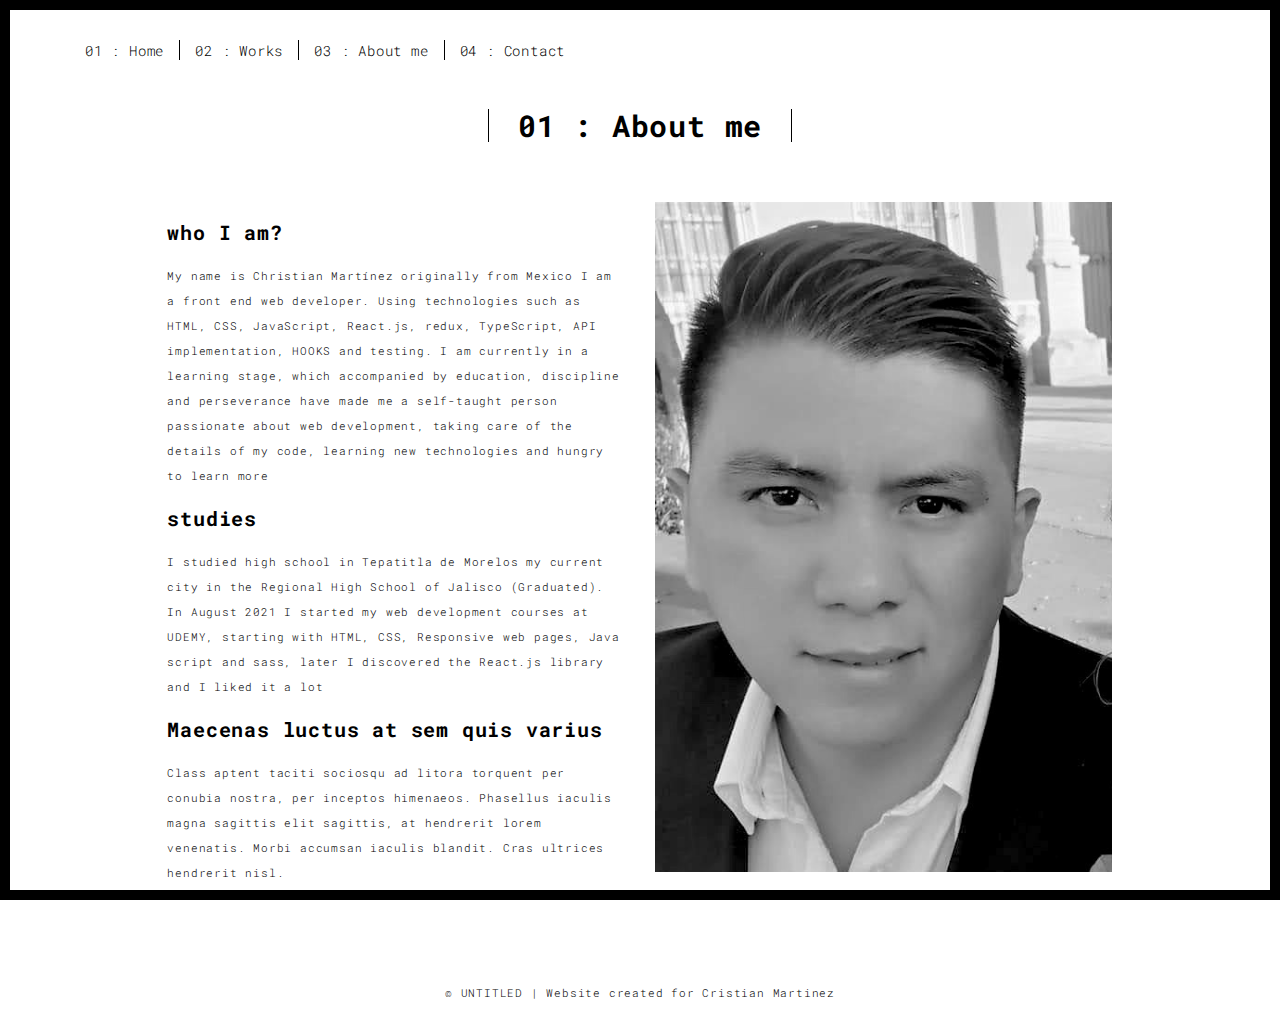
<file: univers/about.html>
<!DOCTYPE html>
<html lang="en">

<head>
  <meta charset="UTF-8">
  <meta content="IE=edge" http-equiv="X-UA-Compatible">
  <meta content="width=device-width,initial-scale=1" name="viewport">
  <meta content="description" name="description">
  <meta name="google" content="notranslate" />
  <meta content="Mashup templates have been developped by Orson.io team" name="author">

  <!-- Disable tap highlight on IE -->
  <meta name="msapplication-tap-highlight" content="no">
  
  <link rel="apple-touch-icon" sizes="180x180" href="./assets/apple-icon-180x180.png">
  <link href="./assets/favicon.ico" rel="icon">

  <title>Title page</title>  

<link href="./main.3f6952e4.css" rel="stylesheet"></head>

<body class="">
<div id="site-border-left"></div>
<div id="site-border-right"></div>
<div id="site-border-top"></div>
<div id="site-border-bottom"></div>
 <!-- Add your content of header -->
<header>
  <nav class="navbar  navbar-fixed-top navbar-default">
    <div class="container">
        <button type="button" class="navbar-toggle collapsed" data-toggle="collapse" data-target="#navbar-collapse" aria-expanded="false">
          <span class="sr-only">Toggle navigation</span>
          <span class="icon-bar"></span>
          <span class="icon-bar"></span>
          <span class="icon-bar"></span>
        </button>

      <div class="collapse navbar-collapse" id="navbar-collapse">
        <ul class="nav navbar-nav ">
          <li><a href="./index.html" title="">01 : Home</a></li>
          <li><a href="./works.html" title="">02 : Works</a></li>
          <li><a href="./about.html" title="">03 : About me</a></li>
          <li><a href="./contact.html" title="">04 : Contact</a></li>
          
        </ul>


      </div> 
    </div>
  </nav>
</header>

<div class="section-container">
    <div class="container">
      <div class="row">
        <div class="col-xs-12">
          <div class="section-container-spacer text-center">
            <h1 class="h2">01 : About me</h1>
          </div>
          
          <div class="row">
            <div class="col-md-10 col-md-offset-1">
              <div class="row">
                <div class="col-xs-12 col-md-6">
                  <h3>who I am?</h3>
                  <p>My name is Christian Martínez originally from Mexico
                    I am a front end web developer. Using technologies such as
                    HTML, CSS, JavaScript, React.js, redux, TypeScript, API implementation, HOOKS and testing.
                    I am currently in a learning stage, which accompanied by education, discipline and perseverance have made me a self-taught person passionate about web development,
                    taking care of the details of my code, learning new technologies and hungry to learn more</p>
                  <h3>studies</h3>
                  <p>I studied high school in Tepatitla de Morelos my current city
                    in the Regional High School of Jalisco (Graduated).
                     In August 2021 I started my web development courses at UDEMY, starting with HTML, CSS, Responsive web pages, Java script and sass, later I discovered the React.js library and I liked it a lot</p> 
                  <h3>Maecenas luctus at sem quis varius</h3>
                  <p>
                  Class aptent taciti sociosqu ad litora torquent per conubia nostra, per inceptos himenaeos. Phasellus iaculis magna sagittis elit sagittis, at hendrerit lorem venenatis. Morbi accumsan iaculis blandit. Cras ultrices hendrerit nisl.</p>
                </div>
                <div class="col-xs-12 col-md-6">
                  <img src="./assets/images/profil.jpg" class="img-responsive" alt="">
                </div>
              </div>
            </div>
          </div>
          
          
       </div>
      </div>
    </div>
  </div>


<footer class="footer-container text-center">
  <div class="container">
    <div class="row">
      <div class="col-xs-12">
        <p>© UNTITLED | Website created for Cristian Martinez</p>
      </div>
    </div>
  </div>
</footer>

<script>
  document.addEventListener("DOMContentLoaded", function (event) {
     navActivePage();
  });
</script>

<!-- Google Analytics: change UA-XXXXX-X to be your site's ID 

<script>
  (function (i, s, o, g, r, a, m) {
    i['GoogleAnalyticsObject'] = r; i[r] = i[r] || function () {
      (i[r].q = i[r].q || []).push(arguments)
    }, i[r].l = 1 * new Date(); a = s.createElement(o),
      m = s.getElementsByTagName(o)[0]; a.async = 1; a.src = g; m.parentNode.insertBefore(a, m)
  })(window, document, 'script', '//www.google-analytics.com/analytics.js', 'ga');
  ga('create', 'UA-XXXXX-X', 'auto');
  ga('send', 'pageview');
</script>

--> <script type="text/javascript" src="./main.70a66962.js"></script></body>

</html>
</file>
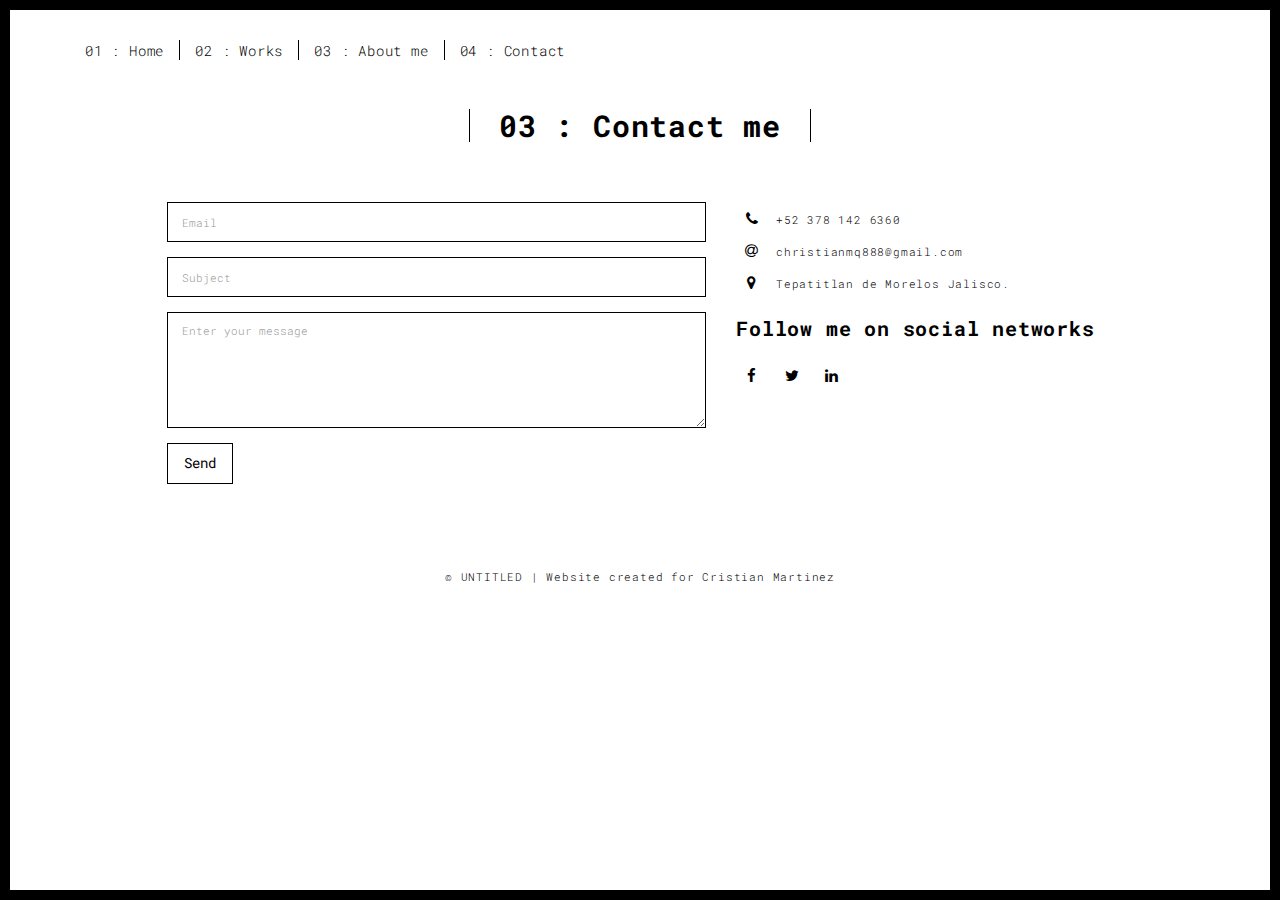
<file: univers/contact.html>
<!DOCTYPE html>
<html lang="en">

<head>
  <meta charset="UTF-8">
  <meta content="IE=edge" http-equiv="X-UA-Compatible">
  <meta content="width=device-width,initial-scale=1" name="viewport">
  <meta content="description" name="description">
  <meta name="google" content="notranslate" />
  <meta content="Mashup templates have been developped by Orson.io team" name="author">

  <!-- Disable tap highlight on IE -->
  <meta name="msapplication-tap-highlight" content="no">
  
  <link rel="apple-touch-icon" sizes="180x180" href="./assets/apple-icon-180x180.png">
  <link href="./assets/favicon.ico" rel="icon">

  <title>Title page</title>  

<link href="./main.3f6952e4.css" rel="stylesheet"></head>

<body class="">
<div id="site-border-left"></div>
<div id="site-border-right"></div>
<div id="site-border-top"></div>
<div id="site-border-bottom"></div>
 <!-- Add your content of header -->
<header>
  <nav class="navbar  navbar-fixed-top navbar-default">
    <div class="container">
        <button type="button" class="navbar-toggle collapsed" data-toggle="collapse" data-target="#navbar-collapse" aria-expanded="false">
          <span class="sr-only">Toggle navigation</span>
          <span class="icon-bar"></span>
          <span class="icon-bar"></span>
          <span class="icon-bar"></span>
        </button>

      <div class="collapse navbar-collapse" id="navbar-collapse">
        <ul class="nav navbar-nav ">
          <li><a href="./index.html" title="">01 : Home</a></li>
          <li><a href="./works.html" title="">02 : Works</a></li>
          <li><a href="./about.html" title="">03 : About me</a></li>
          <li><a href="./contact.html" title="">04 : Contact</a></li>
          
        </ul>


      </div> 
    </div>
  </nav>
</header>

<div class="section-container">
    <div class="container">
      <div class="row">
        <div class="col-xs-12">
          <div class="section-container-spacer text-center">
            <h1 class="h2">03 : Contact me</h1>
          </div>
          
          <div class="row">
            <div class="col-md-10 col-md-offset-1">
               <form action="" class="reveal-content">
                  <div class="row">
                    <div class="col-md-7">
                      <div class="form-group">
                        <input type="email" class="form-control" id="email" placeholder="Email">
                      </div>
                      <div class="form-group">
                        <input type="text" class="form-control" id="subject" placeholder="Subject">
                      </div>
                      <div class="form-group">
                        <textarea class="form-control" rows="5" placeholder="Enter your message"></textarea>
                      </div>
                      <button type="submit" class="btn btn-default btn-lg">Send</button>
                    </div>
                    <div class="col-md-5 address-container">
                      <ul class="list-unstyled">
                        <li>
                          <span class="fa-icon">
                            <i class="fa fa-phone" aria-hidden="true"></i>
                          </span>
                          +52 378 142 6360 
                        </li>
                        <li>
                          <span class="fa-icon">
                            <i class="fa fa-at" aria-hidden="true"></i>
                          </span>
                          christianmq888@gmail.com
                        </li>
                        <li>
                          <span class="fa-icon">
                            <i class="fa fa fa-map-marker" aria-hidden="true"></i>
                          </span>
                          Tepatitlan de Morelos Jalisco.
                        </li>
                      </ul>
                      <h3>Follow me on social networks</h3>
                      <a href="https://www.facebook.com/christian.martinezquezada" title="" class="fa-icon">
                        <i class="fa fa-facebook"></i>
                      </a>
                      <a href="http://www.twitter.com" title="" class="fa-icon">
                        <i class="fa fa-twitter"></i>
                      </a>
                      <a href="https://www.linkedin.com/in/christian-mart%C3%ADnez-quezada-1883511a0/" title="" class="fa-icon">
                        <i class="fa fa-linkedin"></i>
                      </a>

                    </div>
                  </div>
                </form>
            </div>

          </div>
         
       </div>
      </div>
    </div>
  </div>


<footer class="footer-container text-center">
  <div class="container">
    <div class="row">
      <div class="col-xs-12">
        <p>© UNTITLED | Website created for Cristian Martinez </p>
      </div>
    </div>
  </div>
</footer>

<script>
  document.addEventListener("DOMContentLoaded", function (event) {
     navActivePage();
  });
</script>

<!-- Google Analytics: change UA-XXXXX-X to be your site's ID 

<script>
  (function (i, s, o, g, r, a, m) {
    i['GoogleAnalyticsObject'] = r; i[r] = i[r] || function () {
      (i[r].q = i[r].q || []).push(arguments)
    }, i[r].l = 1 * new Date(); a = s.createElement(o),
      m = s.getElementsByTagName(o)[0]; a.async = 1; a.src = g; m.parentNode.insertBefore(a, m)
  })(window, document, 'script', '//www.google-analytics.com/analytics.js', 'ga');
  ga('create', 'UA-XXXXX-X', 'auto');
  ga('send', 'pageview');
</script>

--> <script type="text/javascript" src="./main.70a66962.js"></script></body>

</html>
</file>
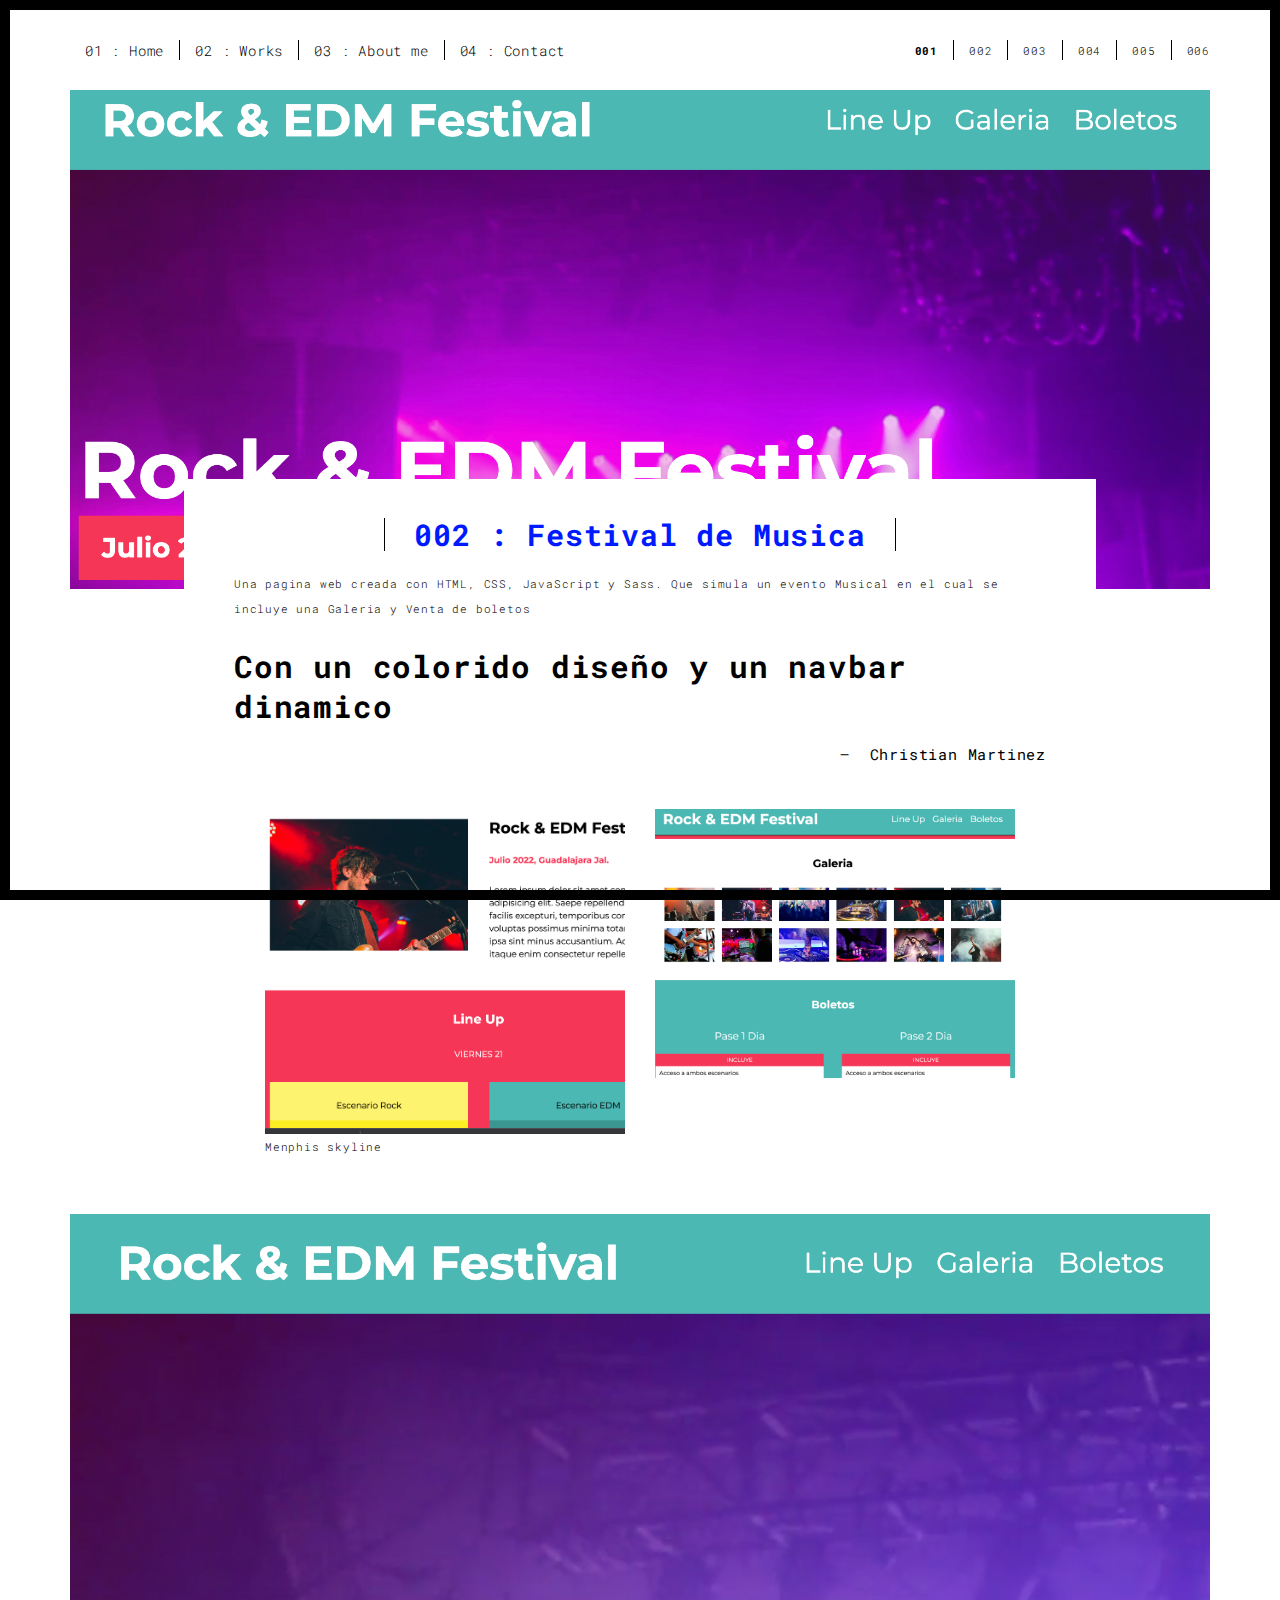
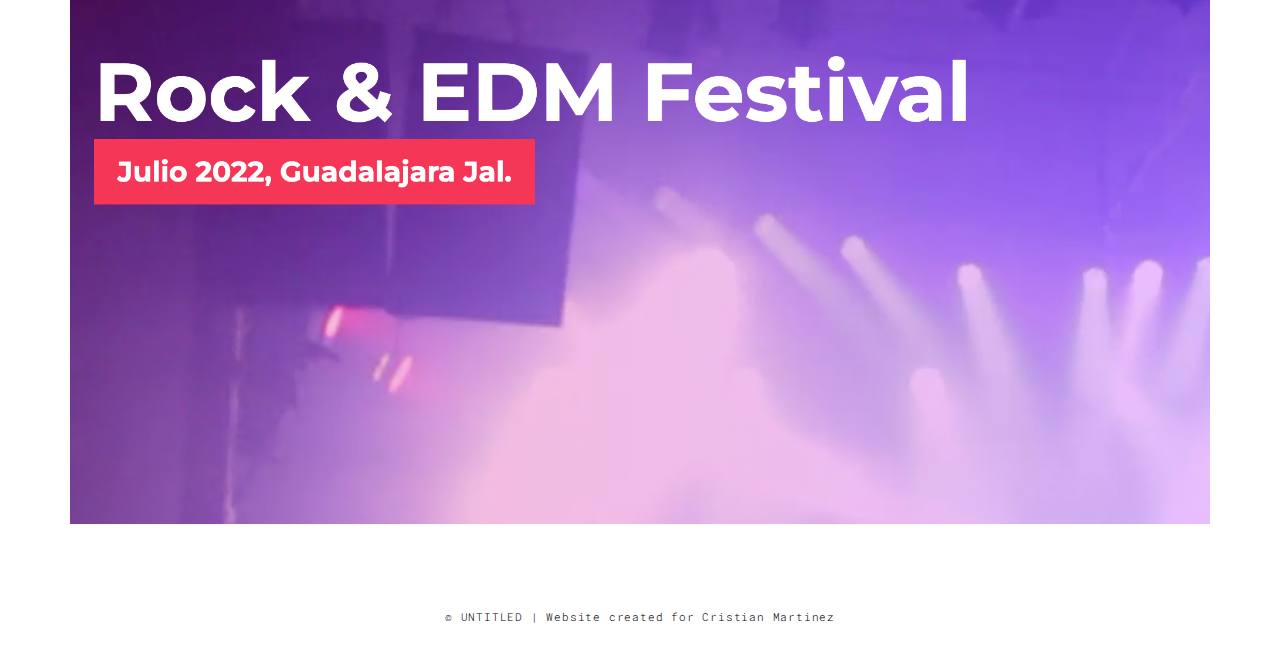
<file: univers/work-2.html>
<!DOCTYPE html>
<html lang="en">

<head>
  <meta charset="UTF-8">
  <meta content="IE=edge" http-equiv="X-UA-Compatible">
  <meta content="width=device-width,initial-scale=1" name="viewport">
  <meta content="description" name="description">
  <meta name="google" content="notranslate" />
  <meta content="Mashup templates have been developped by Orson.io team" name="author">

  <!-- Disable tap highlight on IE -->
  <meta name="msapplication-tap-highlight" content="no">
  
  <link rel="apple-touch-icon" sizes="180x180" href="./assets/apple-icon-180x180.png">
  <link href="./assets/favicon.ico" rel="icon">

  <title>Festival de Musica</title>  

<link href="./main.3f6952e4.css" rel="stylesheet"></head>

<body class="">
<div id="site-border-left"></div>
<div id="site-border-right"></div>
<div id="site-border-top"></div>
<div id="site-border-bottom"></div>
<!-- Add your content of header -->
<header>
  <nav class="navbar  navbar-fixed-top navbar-default">
    <div class="container">
        <button type="button" class="navbar-toggle collapsed" data-toggle="collapse" data-target="#navbar-collapse" aria-expanded="false">
          <span class="sr-only">Toggle navigation</span>
          <span class="icon-bar"></span>
          <span class="icon-bar"></span>
          <span class="icon-bar"></span>
        </button>

      <div class="collapse navbar-collapse" id="navbar-collapse">
        <ul class="nav navbar-nav ">
          <li><a href="./index.html" title="">01 : Home</a></li>
          <li><a href="./works.html" title="">02 : Works</a></li>
          <li><a href="./about.html" title="">03 : About me</a></li>
          <li><a href="./contact.html" title="">04 : Contact</a></li>
          
        </ul>


          <ul class="nav navbar-nav navbar-right navbar-small visible-md visible-lg">
            <li><a href="./index.html" title="" class="active">001</a></li>
            <li><a href="./index.html" title="">002</a></li>
            <li><a href="./index.html" title="">003</a></li>
            <li><a href="./index.html" title="">004</a></li>
            <li><a href="./index.html" title="">005</a></li>
            <li><a href="./index.html" title="">006</a></li>
          </ul>


      </div> 
    </div>
  </nav>
</header>
<div class="section-container">
  <div class="container">
    <div class="row">
      <div class="col-xs-12">
        <img src="./assets/images/festival01.jpg" class="img-responsive" alt="">
        <div class="card-container">
          <div class="text-center">
            <h1 class="h2"><a href="https://proyectomusic.netlify.app">002 : Festival de Musica</a></h1>
          </div>
          <p>Una pagina web creada con HTML, CSS, JavaScript y Sass.
            Que simula un evento Musical en el cual se incluye una Galeria y Venta de boletos  </p>

          <blockquote>
            <p>Con un colorido diseño y un navbar dinamico </p>
            <small class="pull-right">Christian Martinez</small>
          </blockquote>
        </div>
      </div>

      
      
      <div class="col-md-8 col-md-offset-2 section-container-spacer">
        <div class="row">
          <div class="col-xs-12 col-md-6">
            <img src="./assets/images/festival02.jpg" class="img-responsive" alt="">
            <p>Menphis skyline</p>
          </div>
          <div class="col-xs-12 col-md-6">
            <img src="./assets/images/festival03.jpg" class="img-responsive" alt="">
            
          </div>
        </div>
      </div>

      <div class="col-xs-12">
        <img src="./assets/images/work02-hover.jpg" class="img-responsive" alt="">
      </div>

    </div>
  </div>
</div>


<footer class="footer-container text-center">
  <div class="container">
    <div class="row">
      <div class="col-xs-12">
        <p>© UNTITLED | Website created for Cristian Martinez</p>
      </div>
    </div>
  </div>
</footer>

<script>
  document.addEventListener("DOMContentLoaded", function (event) {
     navActivePage();
  });
</script>

<!-- Google Analytics: change UA-XXXXX-X to be your site's ID 

<script>
  (function (i, s, o, g, r, a, m) {
    i['GoogleAnalyticsObject'] = r; i[r] = i[r] || function () {
      (i[r].q = i[r].q || []).push(arguments)
    }, i[r].l = 1 * new Date(); a = s.createElement(o),
      m = s.getElementsByTagName(o)[0]; a.async = 1; a.src = g; m.parentNode.insertBefore(a, m)
  })(window, document, 'script', '//www.google-analytics.com/analytics.js', 'ga');
  ga('create', 'UA-XXXXX-X', 'auto');
  ga('send', 'pageview');
</script>

--> <script type="text/javascript" src="./main.70a66962.js"></script></body>

</html>
</file>
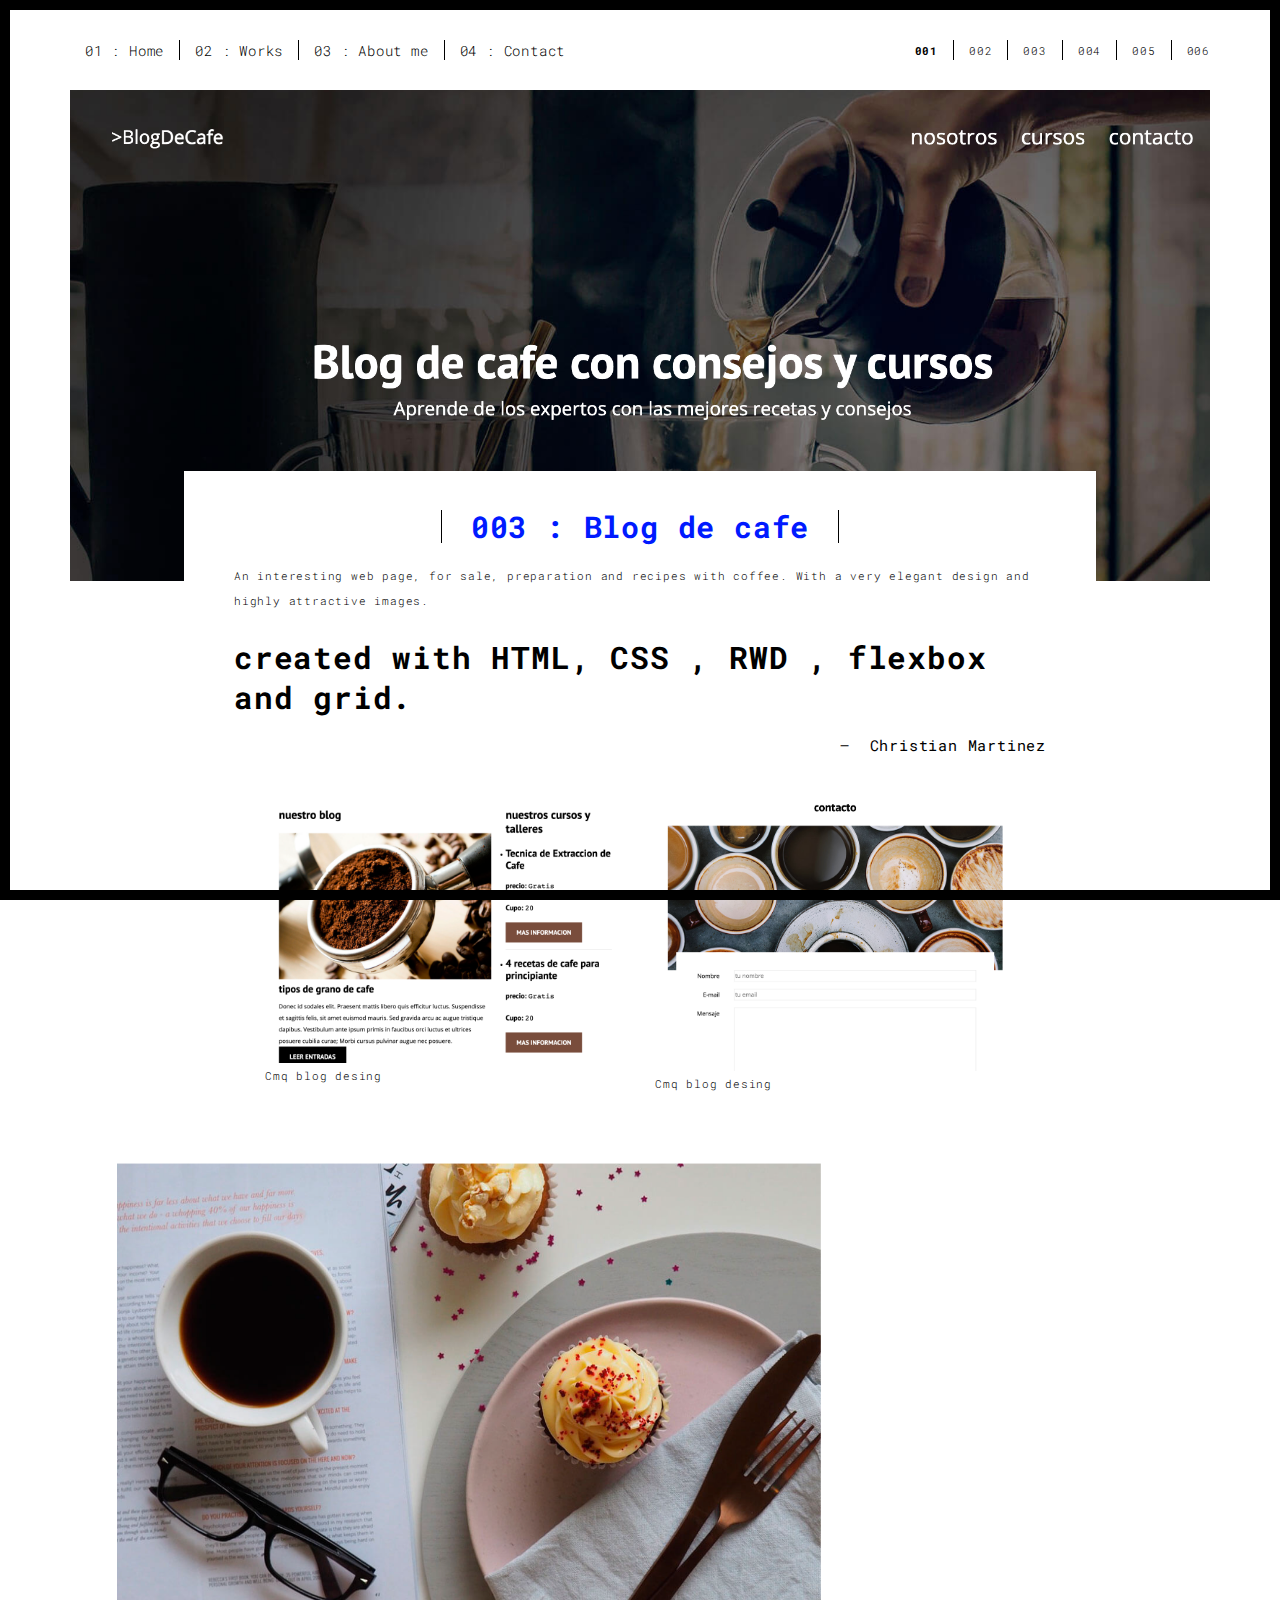
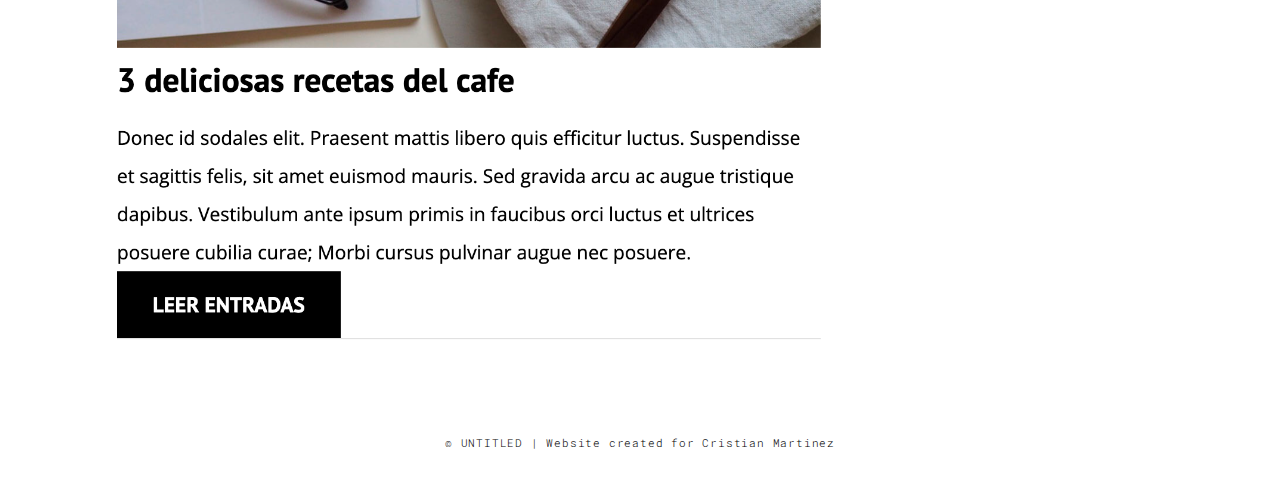
<file: univers/work-3.html>
<!DOCTYPE html>
<html lang="en">

<head>
  <meta charset="UTF-8">
  <meta content="IE=edge" http-equiv="X-UA-Compatible">
  <meta content="width=device-width,initial-scale=1" name="viewport">
  <meta content="description" name="description">
  <meta name="google" content="notranslate" />
  <meta content="Mashup templates have been developped by Orson.io team" name="author">

  <!-- Disable tap highlight on IE -->
  <meta name="msapplication-tap-highlight" content="no">
  
  <link rel="apple-touch-icon" sizes="180x180" href="./assets/apple-icon-180x180.png">
  <link href="./assets/favicon.ico" rel="icon">

  <title>Blog de Cafe</title>  

<link href="./main.3f6952e4.css" rel="stylesheet"></head>

<body class="">
<div id="site-border-left"></div>
<div id="site-border-right"></div>
<div id="site-border-top"></div>
<div id="site-border-bottom"></div>
<!-- Add your content of header -->
<header>
  <nav class="navbar  navbar-fixed-top navbar-default">
    <div class="container">
        <button type="button" class="navbar-toggle collapsed" data-toggle="collapse" data-target="#navbar-collapse" aria-expanded="false">
          <span class="sr-only">Toggle navigation</span>
          <span class="icon-bar"></span>
          <span class="icon-bar"></span>
          <span class="icon-bar"></span>
        </button>

      <div class="collapse navbar-collapse" id="navbar-collapse">
        <ul class="nav navbar-nav ">
          <li><a href="./index.html" title="">01 : Home</a></li>
          <li><a href="./works.html" title="">02 : Works</a></li>
          <li><a href="./about.html" title="">03 : About me</a></li>
          <li><a href="./contact.html" title="">04 : Contact</a></li>
          
        </ul>


          <ul class="nav navbar-nav navbar-right navbar-small visible-md visible-lg">
            <li><a href="./index.html" title="" class="active">001</a></li>
            <li><a href="./index.html" title="">002</a></li>
            <li><a href="./index.html" title="">003</a></li>
            <li><a href="./index.html" title="">004</a></li>
            <li><a href="./index.html" title="">005</a></li>
            <li><a href="./index.html" title="">006</a></li>
          </ul>


      </div> 
    </div>
  </nav>
</header>
<div class="section-container">
  <div class="container">
    <div class="row">
      <div class="col-xs-12">
        <img src="./assets/images/cafe.jpg" class="img-responsive" alt="">
        <div class="card-container">
          <div class="text-center">
            <h1 class="h2"><a href="https://blog-de-cafe-martinez.netlify.app">003 : Blog de cafe</a></h1>
          </div>
          <p>An interesting web page, for sale, preparation and recipes with coffee.
            With a very elegant design and highly attractive images.  </p>

          <blockquote>
            <p>created with HTML, CSS , RWD , flexbox and grid. </p>
            <small class="pull-right">Christian Martinez</small>
          </blockquote>
        </div>
      </div>

      
      
      <div class="col-md-8 col-md-offset-2 section-container-spacer">
        <div class="row">
          <div class="col-xs-12 col-md-6">
            <img src="./assets/images/cafe-2.jpg" class="img-responsive" alt="">
            <p>Cmq blog desing</p>
          </div>
          <div class="col-xs-12 col-md-6">
            <img src="./assets/images/cafe-3.jpg" class="img-responsive" alt="">
            <p>Cmq blog desing </p>
          </div>
        </div>
      </div>

      <div class="col-xs-12">
        <img src="./assets/images/cafe-4.jpg" class="img-responsive" alt="">
      </div>

    </div>
  </div>
</div>


<footer class="footer-container text-center">
  <div class="container">
    <div class="row">
      <div class="col-xs-12">
        <p>© UNTITLED | Website created for Cristian Martinez</p>
      </div>
    </div>
  </div>
</footer>

<script>
  document.addEventListener("DOMContentLoaded", function (event) {
     navActivePage();
  });
</script>

<!-- Google Analytics: change UA-XXXXX-X to be your site's ID 

<script>
  (function (i, s, o, g, r, a, m) {
    i['GoogleAnalyticsObject'] = r; i[r] = i[r] || function () {
      (i[r].q = i[r].q || []).push(arguments)
    }, i[r].l = 1 * new Date(); a = s.createElement(o),
      m = s.getElementsByTagName(o)[0]; a.async = 1; a.src = g; m.parentNode.insertBefore(a, m)
  })(window, document, 'script', '//www.google-analytics.com/analytics.js', 'ga');
  ga('create', 'UA-XXXXX-X', 'auto');
  ga('send', 'pageview');
</script>

--> <script type="text/javascript" src="./main.70a66962.js"></script></body>

</html>
</file>
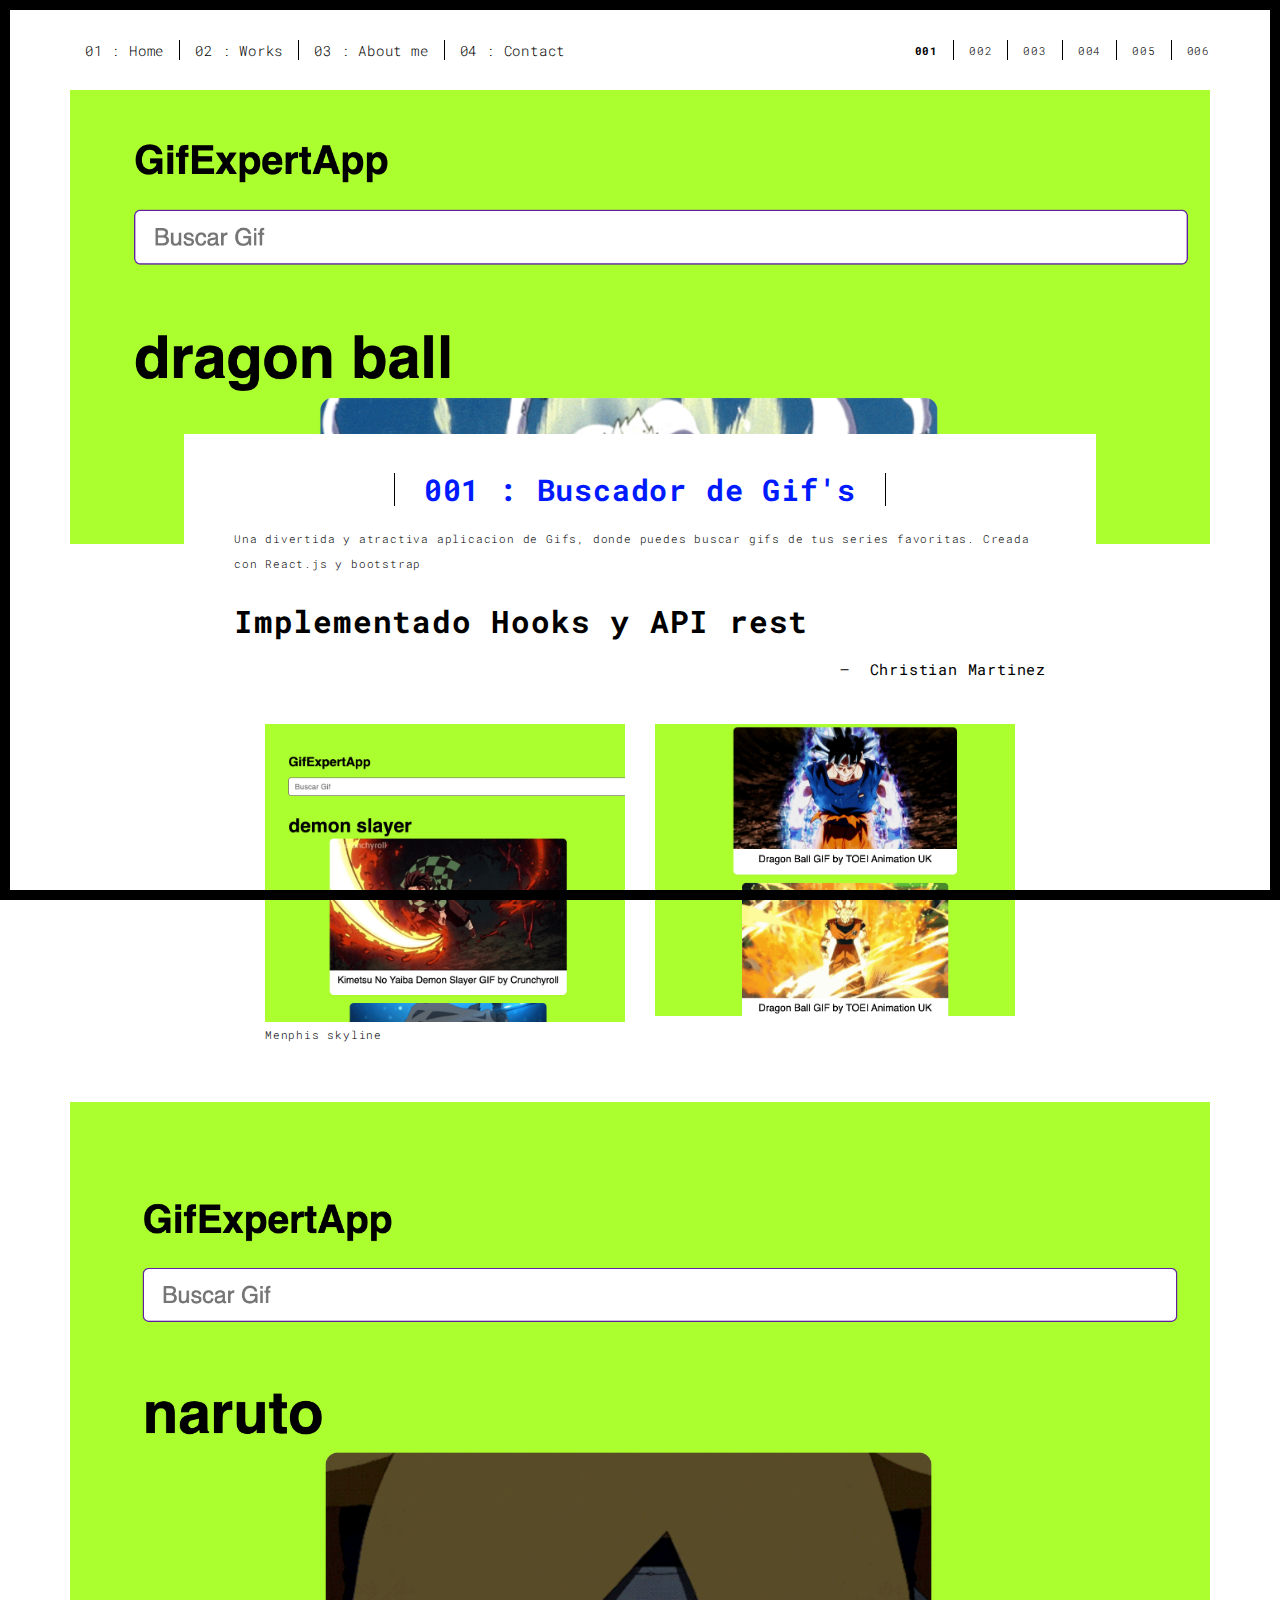
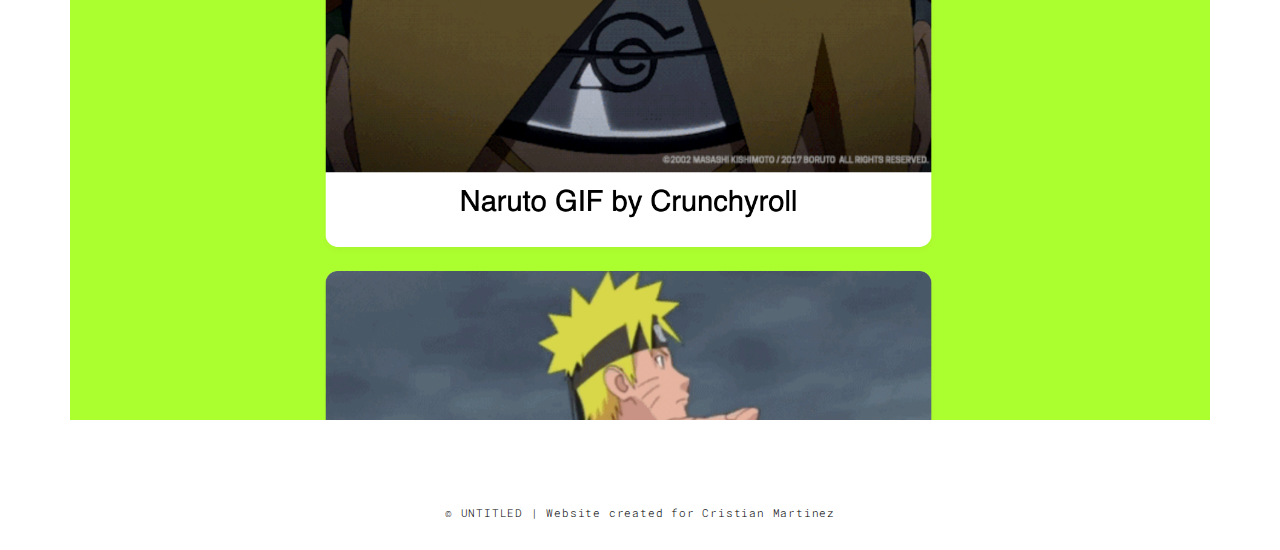
<file: univers/work.html>
<!DOCTYPE html>
<html lang="en">

<head>
  <meta charset="UTF-8">
  <meta content="IE=edge" http-equiv="X-UA-Compatible">
  <meta content="width=device-width,initial-scale=1" name="viewport">
  <meta content="description" name="description">
  <meta name="google" content="notranslate" />
  <meta content="Mashup templates have been developped by Orson.io team" name="author">

  <!-- Disable tap highlight on IE -->
  <meta name="msapplication-tap-highlight" content="no">
  
  <link rel="apple-touch-icon" sizes="180x180" href="./assets/apple-icon-180x180.png">
  <link href="./assets/favicon.ico" rel="icon">

  <title>Title page</title>  

<link href="./main.3f6952e4.css" rel="stylesheet"></head>

<body class="">
<div id="site-border-left"></div>
<div id="site-border-right"></div>
<div id="site-border-top"></div>
<div id="site-border-bottom"></div>
<!-- Add your content of header -->
<header>
  <nav class="navbar  navbar-fixed-top navbar-default">
    <div class="container">
        <button type="button" class="navbar-toggle collapsed" data-toggle="collapse" data-target="#navbar-collapse" aria-expanded="false">
          <span class="sr-only">Toggle navigation</span>
          <span class="icon-bar"></span>
          <span class="icon-bar"></span>
          <span class="icon-bar"></span>
        </button>

      <div class="collapse navbar-collapse" id="navbar-collapse">
        <ul class="nav navbar-nav ">
          <li><a href="./index.html" title="">01 : Home</a></li>
          <li><a href="./works.html" title="">02 : Works</a></li>
          <li><a href="./about.html" title="">03 : About me</a></li>
          <li><a href="./contact.html" title="">04 : Contact</a></li>
          
        </ul>


          <ul class="nav navbar-nav navbar-right navbar-small visible-md visible-lg">
            <li><a href="./index.html" title="" class="active">001</a></li>
            <li><a href="./index.html" title="">002</a></li>
            <li><a href="./index.html" title="">003</a></li>
            <li><a href="./index.html" title="">004</a></li>
            <li><a href="./index.html" title="">005</a></li>
            <li><a href="./index.html" title="">006</a></li>
          </ul>


      </div> 
    </div>
  </nav>
</header>
<div class="section-container">
  <div class="container">
    <div class="row">
      <div class="col-xs-12">
        <img src="./assets/images/work001-01.jpg" class="img-responsive" alt="">
        <div class="card-container">
          <div class="text-center">
            <h1 class="h2"><a href="https://gifsexpertapp888.netlify.app">001 : Buscador de Gif's</a></h1>
          </div>
          <p>Una divertida y atractiva aplicacion de Gifs, donde puedes buscar gifs de tus series favoritas. Creada con React.js y bootstrap </p>

          <blockquote>
            <p>Implementado Hooks y API rest</p>
            <small class="pull-right">Christian Martinez</small>
          </blockquote>
        </div>
      </div>

      
      
      <div class="col-md-8 col-md-offset-2 section-container-spacer">
        <div class="row">
          <div class="col-xs-12 col-md-6">
            <img src="./assets/images/work001-02.jpg" class="img-responsive" alt="">
            <p>Menphis skyline</p>
          </div>
          <div class="col-xs-12 col-md-6">
            <img src="./assets/images/work001-03.jpg" class="img-responsive" alt="">
            
          </div>
        </div>
      </div>

      <div class="col-xs-12">
        <img src="./assets/images/work001-04.jpg" class="img-responsive" alt="">
      </div>

    </div>
  </div>
</div>


<footer class="footer-container text-center">
  <div class="container">
    <div class="row">
      <div class="col-xs-12">
        <p>© UNTITLED | Website created for Cristian Martinez</p>
      </div>
    </div>
  </div>
</footer>

<script>
  document.addEventListener("DOMContentLoaded", function (event) {
     navActivePage();
  });
</script>

<!-- Google Analytics: change UA-XXXXX-X to be your site's ID 

<script>
  (function (i, s, o, g, r, a, m) {
    i['GoogleAnalyticsObject'] = r; i[r] = i[r] || function () {
      (i[r].q = i[r].q || []).push(arguments)
    }, i[r].l = 1 * new Date(); a = s.createElement(o),
      m = s.getElementsByTagName(o)[0]; a.async = 1; a.src = g; m.parentNode.insertBefore(a, m)
  })(window, document, 'script', '//www.google-analytics.com/analytics.js', 'ga');
  ga('create', 'UA-XXXXX-X', 'auto');
  ga('send', 'pageview');
</script>

--> <script type="text/javascript" src="./main.70a66962.js"></script></body>

</html>
</file>
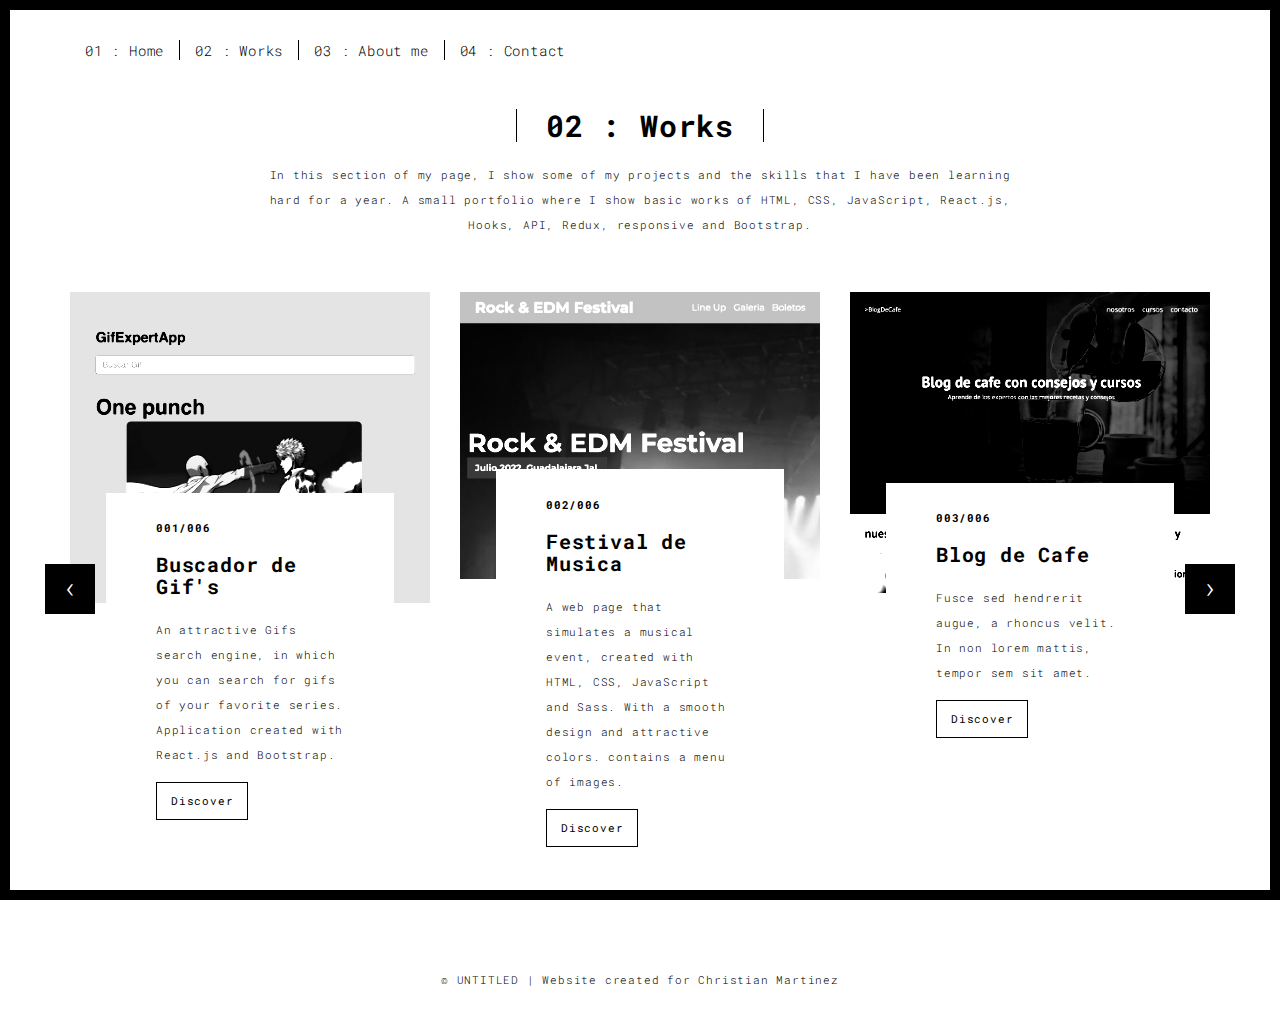
<file: univers/works.html>
<!DOCTYPE html>
<html lang="en">

<head>
  <meta charset="UTF-8">
  <meta content="IE=edge" http-equiv="X-UA-Compatible">
  <meta content="width=device-width,initial-scale=1" name="viewport">
  <meta content="description" name="description">
  <meta name="google" content="notranslate" />
  <meta content="Mashup templates have been developped by Orson.io team" name="author">

  <!-- Disable tap highlight on IE -->
  <meta name="msapplication-tap-highlight" content="no">
  
  <link rel="apple-touch-icon" sizes="180x180" href="./assets/apple-icon-180x180.png">
  <link href="./assets/favicon.ico" rel="icon">

  <title>Title page</title>  

<link href="./main.3f6952e4.css" rel="stylesheet"></head>

<body class="">
<div id="site-border-left"></div>
<div id="site-border-right"></div>
<div id="site-border-top"></div>
<div id="site-border-bottom"></div>
 <!-- Add your content of header -->
<header>
  <nav class="navbar  navbar-fixed-top navbar-default">
    <div class="container">
        <button type="button" class="navbar-toggle collapsed" data-toggle="collapse" data-target="#navbar-collapse" aria-expanded="false">
          <span class="sr-only">Toggle navigation</span>
          <span class="icon-bar"></span>
          <span class="icon-bar"></span>
          <span class="icon-bar"></span>
        </button>

      <div class="collapse navbar-collapse" id="navbar-collapse">
        <ul class="nav navbar-nav ">
          <li><a href="./index.html" title="">01 : Home</a></li>
          <li><a href="./works.html" title="">02 : Works</a></li>
          <li><a href="./about.html" title="">03 : About me</a></li>
          <li><a href="./contact.html" title="">04 : Contact</a></li>
          
        </ul>


      </div> 
    </div>
  </nav>
</header>

<div class="section-container">
  <div class="container">
    <div class="row">
      
      <div class="col-sm-8 col-sm-offset-2 section-container-spacer">
        <div class="text-center">
          <h1 class="h2">02 : Works</h1>
          <p>In this section of my page, I show some of my projects and the skills that I have been learning hard for a year.
            A small portfolio where I show basic works of HTML, CSS, JavaScript, React.js, Hooks, API, Redux, responsive and Bootstrap.</p>
        </div>
      </div>

      <div class="col-md-12">
     
      <div id="myCarousel" class="carousel slide projects-carousel">
        <!-- Carousel items -->
        <div class="carousel-inner">
            <div class="item active">
                <div class="row">
                    <div class="col-sm-4">

                      <a href="./work.html" title="" class="black-image-project-hover">
                        <img src="./assets/images/work01-hover.jpg" alt="" class="img-responsive">
                      </a>
                      <div class="card-container card-container-lg">
                        <h4>001/006</h4>
                        <h3>Buscador de Gif's</h3>
                        <p>An attractive Gifs search engine, in which you can search for gifs of your favorite series.
                          Application created with React.js and Bootstrap.</p>
                        <a href="./work.html" title="" class="btn btn-default">Discover</a>
                      </div>
                    </div>
                    <div class="col-sm-4">
                      <a href="./work-2.html" title="" class="black-image-project-hover">
                        <img src="./assets/images/work02-hover.jpg" alt="" class="img-responsive">
                      </a>
                      <div class="card-container card-container-lg">
                        <h4>002/006</h4>
                        <h3>Festival de Musica </h3>
                        <p>A web page that simulates a musical event, created with HTML, CSS, JavaScript and Sass.
                          With a smooth design and attractive colors.
                          contains a menu of images.</p>
                        <a href="./work-2.html" title="" class="btn btn-default">Discover</a>
                      </div>
                    </div>
                    <div class="col-sm-4">
                      <a href="./work-3.html" title="" class="black-image-project-hover">
                        <img src="./assets/images/work03-hover.jpg" alt="" class="img-responsive">
                      </a>
                      <div class="card-container card-container-lg">
                        <h4>003/006</h4>
                        <h3>Blog de Cafe</h3>
                        <p>Fusce sed hendrerit augue, a rhoncus velit. In non lorem mattis, tempor sem sit amet.</p>
                        <a href="./work-3.html" title="" class="btn btn-default">Discover</a>
                      </div>
                    </div>
                    
                </div>
                <!--/row-->
            </div>
            <!--/item-->
            <div class="item">
                <div class="row">
                  <div class="col-sm-4">
                    <a href="./work.html" class="black-image-project-hover">
                      <img src="./assets/images/work02-hover.jpg" alt="Image" class="img-responsive">
                    </a>
                    <div class="card-container">
                      <h4>004/006</h4>
                      <h3>Nulla scelerisque</h3>
                      <p>Proin pharetra metus id iaculis dignissim. In aliquet lorem ut ex ullamcorper.</p>
                      <a href="./work.html" class="btn btn-default">Discover</a>
                    </div>
                  </div>
                   <div class="col-sm-4">
                      <a href="./work.html" class="black-image-project-hover">
                        <img src="./assets/images/work01-hover.jpg" alt="Image" class="img-responsive">
                      </a>
                      <div class="card-container">
                        <h4>005/006</h4>
                        <h3>Buscador de Gif's</h3>
                        <p>Nulla facilisi. Vivamus vestibulum, elit in scelerisque ultricies.</p>
                        <a href="./work.html" class="btn btn-default">Discover</a>
                      </div>
                    </div>
                    
                    <div class="col-sm-4">
                      <a href="./work.html" class="black-image-project-hover">
                        <img src="./assets/images/work03-hover.jpg" alt="Image" class="img-responsive">
                      </a>
                      <div class="card-container">
                        <h4>006/006</h4>
                        <h3>Vivamus vestibulum</h3>
                        <p>Fusce sed hendrerit augue, a rhoncus velit. In non lorem mattis, tempor sem sit amet.</p>
                        <a href="./work.html" class="btn btn-default">Discover</a>
                      </div>
                    </div>
                    
                </div>
                <!--/row-->
            </div>
            
            <!--/item-->
        </div>
        <!--/carousel-inner--> 
        <a class="left carousel-control" href="#myCarousel" data-slide="prev">‹</a>

        <a class="right carousel-control" href="#myCarousel" data-slide="next">›</a>
     </div>



    <!--/myCarousel-->
    </div>



    </div>
  </div>
</div>


<footer class="footer-container text-center">
  <div class="container">
    <div class="row">
      <div class="col-xs-12">
        <p>© UNTITLED | Website created for Christian Martinez</p>
      </div>
    </div>
  </div>
</footer>

<script>
  document.addEventListener("DOMContentLoaded", function (event) {
     navActivePage();
  });
</script>

<!-- Google Analytics: change UA-XXXXX-X to be your site's ID 

<script>
  (function (i, s, o, g, r, a, m) {
    i['GoogleAnalyticsObject'] = r; i[r] = i[r] || function () {
      (i[r].q = i[r].q || []).push(arguments)
    }, i[r].l = 1 * new Date(); a = s.createElement(o),
      m = s.getElementsByTagName(o)[0]; a.async = 1; a.src = g; m.parentNode.insertBefore(a, m)
  })(window, document, 'script', '//www.google-analytics.com/analytics.js', 'ga');
  ga('create', 'UA-XXXXX-X', 'auto');
  ga('send', 'pageview');
</script>

--> <script type="text/javascript" src="./main.70a66962.js"></script></body>

</html>
</file>
<file: univers/main.3f6952e4.css>
@import url(https://fonts.googleapis.com/css?family=Roboto:900|Roboto+Mono:300,400,700);@import url(https://maxcdn.bootstrapcdn.com/font-awesome/4.7.0/css/font-awesome.min.css);/*!
 * Bootstrap v3.3.7 (http://getbootstrap.com)
 * Copyright 2011-2016 Twitter, Inc.
 * Licensed under MIT (https://github.com/twbs/bootstrap/blob/master/LICENSE)
 */
/*! normalize.css v3.0.3 | MIT License | github.com/necolas/normalize.css */html{font-family:sans-serif;-ms-text-size-adjust:100%;-webkit-text-size-adjust:100%}body{margin:0}article,aside,details,figcaption,figure,footer,header,hgroup,main,menu,nav,section,summary{display:block}audio,canvas,progress,video{display:inline-block;vertical-align:baseline}audio:not([controls]){display:none;height:0}[hidden],template{display:none}a{background-color:transparent}a:active,a:hover{outline:0}abbr[title]{border-bottom:1px dotted}b,strong{font-weight:700}dfn{font-style:italic}h1{font-size:2em;margin:.67em 0}mark{background:#ff0;color:#000}small{font-size:80%}sub,sup{font-size:75%;line-height:0;position:relative;vertical-align:baseline}sup{top:-.5em}sub{bottom:-.25em}img{border:0}svg:not(:root){overflow:hidden}figure{margin:1em 40px}hr{box-sizing:content-box;height:0}pre{overflow:auto}code,kbd,pre,samp{font-family:monospace,monospace;font-size:1em}button,input,optgroup,select,textarea{color:inherit;font:inherit;margin:0}button{overflow:visible}button,select{text-transform:none}button,html input[type=button],input[type=reset],input[type=submit]{-webkit-appearance:button;cursor:pointer}button[disabled],html input[disabled]{cursor:default}button::-moz-focus-inner,input::-moz-focus-inner{border:0;padding:0}input{line-height:normal}input[type=checkbox],input[type=radio]{box-sizing:border-box;padding:0}input[type=number]::-webkit-inner-spin-button,input[type=number]::-webkit-outer-spin-button{height:auto}input[type=search]{-webkit-appearance:textfield;box-sizing:content-box}input[type=search]::-webkit-search-cancel-button,input[type=search]::-webkit-search-decoration{-webkit-appearance:none}fieldset{border:1px solid rgb(121, 62, 62)2px;padding:.35em .625em .75em}textarea{overflow:auto}optgroup{font-weight:700}table{border-collapse:collapse;border-spacing:0}td,th{padding:0}

/*! Source: https://github.com/h5bp/html5-boilerplate/blob/master/src/css/main.css */@media print{*,:after,:before{background:transparent!important;color:#000!important;box-shadow:none!important;text-shadow:none!important}a,a:visited{text-decoration:underline}a[href]:after{content:" (" attr(href) ")"}abbr[title]:after{content:" (" attr(title) ")"}a[href^="#"]:after,a[href^="javascript:"]:after{content:""}blockquote,pre{border:1px solid rgb(190, 49, 49);page-break-inside:avoid}thead{display:table-header-group}img,tr{page-break-inside:avoid}img{max-width:100%!important}h2,h3,p{orphans:3;widows:3}h2,h3{page-break-after:avoid}.navbar{display:none}.btn>.caret,.dropup>.btn>.caret{border-top-color:#000!important}.label{border:1px solid #000}.table{border-collapse:collapse!important}.table td,.table th{background-color:#fff!important}.table-bordered td,.table-bordered th{border:1px solid #ddd!important}}*,:after,:before{-webkit-box-sizing:border-box;-moz-box-sizing:border-box;box-sizing:border-box}html{font-size:10px;-webkit-tap-highlight-color:transparent}body{font-family:Roboto Mono,Helvetica,Arial,sans-serif;font-size:11px;line-height:1.78;color:#000;background-color:#fff}button,input,select,textarea{font-family:inherit;font-size:inherit;line-height:inherit}a{color:#001aff;text-decoration:none}a:focus,a:hover{color:#0012b3;text-decoration:underline}a:focus{outline:5px auto -webkit-focus-ring-color;outline-offset:-2px}figure{margin:0}img{vertical-align:middle}.img-responsive{display:block;max-width:100%;height:auto}.img-rounded{border-radius:0}.img-thumbnail{padding:4px;line-height:1.78;background-color:#fff;border:1px solid #ddd;border-radius:0;-webkit-transition:all .2s ease-in-out;-o-transition:all .2s ease-in-out;transition:all .2s ease-in-out;display:inline-block;max-width:100%;height:auto}.img-circle{border-radius:50%}hr{margin-top:19px;margin-bottom:19px;border:0;border-top:1px solid #eee}.sr-only{position:absolute;width:1px;height:1px;margin:-1px;padding:0;overflow:hidden;clip:rect(0,0,0,0);border:0}.sr-only-focusable:active,.sr-only-focusable:focus{position:static;width:auto;height:auto;margin:0;overflow:visible;clip:auto}[role=button]{cursor:pointer}.h1,.h2,.h3,.h4,.h5,.h6,h1,h2,h3,h4,h5,h6{font-family:Roboto Mono,Helvetica,Arial,sans-serif;font-weight:700;line-height:1.1;color:#000}.h1 .small,.h1 small,.h2 .small,.h2 small,.h3 .small,.h3 small,.h4 .small,.h4 small,.h5 .small,.h5 small,.h6 .small,.h6 small,h1 .small,h1 small,h2 .small,h2 small,h3 .small,h3 small,h4 .small,h4 small,h5 .small,h5 small,h6 .small,h6 small{font-weight:400;line-height:1;color:#777}.h1,.h2,.h3,h1,h2,h3{margin-top:19px;margin-bottom:9.5px}.h1 .small,.h1 small,.h2 .small,.h2 small,.h3 .small,.h3 small,h1 .small,h1 small,h2 .small,h2 small,h3 .small,h3 small{font-size:65%}.h4,.h5,.h6,h4,h5,h6{margin-top:9.5px;margin-bottom:9.5px}.h4 .small,.h4 small,.h5 .small,.h5 small,.h6 .small,.h6 small,h4 .small,h4 small,h5 .small,h5 small,h6 .small,h6 small{font-size:75%}.h1,h1{font-size:70px}.h2,h2{font-size:30px}.h3,h3{font-size:20px}.h4,.h5,h4,h5{font-size:11px}.h6,h6{font-size:10px}p{margin:0 0 9.5px}.lead{margin-bottom:19px;font-size:12px;font-weight:300;line-height:1.4}@media (min-width:768px){.lead{font-size:16.5px}}.small,small{font-size:90%}.mark,mark{background-color:#fcf8e3;padding:.2em}.text-left{text-align:left}.text-right{text-align:right}.text-center{text-align:center}.text-justify{text-align:justify}.text-nowrap{white-space:nowrap}.text-lowercase{text-transform:lowercase}.initialism,.text-uppercase{text-transform:uppercase}.text-capitalize{text-transform:capitalize}.text-muted{color:#777}.text-primary{color:#001aff}a.text-primary:focus,a.text-primary:hover{color:#0015cc}.text-success{color:#fff}a.text-success:focus,a.text-success:hover{color:#e6e6e6}.text-info{color:#31708f}a.text-info:focus,a.text-info:hover{color:#245269}.text-warning{color:#8a6d3b}a.text-warning:focus,a.text-warning:hover{color:#66512c}.text-danger{color:#fff}a.text-danger:focus,a.text-danger:hover{color:#e6e6e6}.bg-primary{color:#fff;background-color:#001aff}a.bg-primary:focus,a.bg-primary:hover{background-color:#0015cc}.bg-success,a.bg-success:focus,a.bg-success:hover{background-color:#000}.bg-info{background-color:#d9edf7}a.bg-info:focus,a.bg-info:hover{background-color:#afd9ee}.bg-warning{background-color:#fcf8e3}a.bg-warning:focus,a.bg-warning:hover{background-color:#f7ecb5}.bg-danger{background-color:red}a.bg-danger:focus,a.bg-danger:hover{background-color:#c00}.page-header{padding-bottom:8.5px;margin:38px 0 19px;border-bottom:1px solid #eee}ol,ul{margin-top:0;margin-bottom:9.5px}ol ol,ol ul,ul ol,ul ul{margin-bottom:0}.list-inline,.list-unstyled{padding-left:0;list-style:none}.list-inline{margin-left:-5px}.list-inline>li{display:inline-block;padding-left:5px;padding-right:5px}dl{margin-top:0;margin-bottom:19px}dd,dt{line-height:1.78}dt{font-weight:700}dd{margin-left:0}.dl-horizontal dd:after,.dl-horizontal dd:before{content:" ";display:table}.dl-horizontal dd:after{clear:both}@media (min-width:768px){.dl-horizontal dt{float:left;width:160px;clear:left;text-align:right;overflow:hidden;text-overflow:ellipsis;white-space:nowrap}.dl-horizontal dd{margin-left:180px}}abbr[data-original-title],abbr[title]{cursor:help;border-bottom:1px dotted #777}.initialism{font-size:90%}blockquote{padding:9.5px 19px;margin:0 0 19px;font-size:13.75px;border-left:5px solid #eee}blockquote ol:last-child,blockquote p:last-child,blockquote ul:last-child{margin-bottom:0}blockquote .small,blockquote footer,blockquote small{display:block;font-size:80%;line-height:1.78;color:#777}blockquote .small:before,blockquote footer:before,blockquote small:before{content:"\2014   \A0"}.blockquote-reverse,blockquote.pull-right{padding-right:15px;padding-left:0;border-right:5px solid #eee;border-left:0;text-align:right}.blockquote-reverse .small:before,.blockquote-reverse footer:before,.blockquote-reverse small:before,blockquote.pull-right .small:before,blockquote.pull-right footer:before,blockquote.pull-right small:before{content:""}.blockquote-reverse .small:after,.blockquote-reverse footer:after,.blockquote-reverse small:after,blockquote.pull-right .small:after,blockquote.pull-right footer:after,blockquote.pull-right small:after{content:"\A0   \2014"}address{margin-bottom:19px;font-style:normal;line-height:1.78}code,kbd,pre,samp{font-family:Menlo,Monaco,Consolas,Courier New,monospace}code{color:#c7254e;background-color:#f9f2f4}code,kbd{padding:2px 4px;font-size:90%;border-radius:0}kbd{color:#fff;background-color:#333;box-shadow:inset 0 -1px 0 rgba(0,0,0,.25)}kbd kbd{padding:0;font-size:100%;font-weight:700;box-shadow:none}pre{display:block;padding:9px;margin:0 0 9.5px;font-size:10px;line-height:1.78;word-break:break-all;word-wrap:break-word;color:#333;background-color:#f5f5f5;border:1px solid #ccc;border-radius:0}pre code{padding:0;font-size:inherit;color:inherit;white-space:pre-wrap;background-color:transparent;border-radius:0}.pre-scrollable{max-height:340px;overflow-y:scroll}.container{margin-right:auto;margin-left:auto;padding-left:15px;padding-right:15px}.container:after,.container:before{content:" ";display:table}.container:after{clear:both}@media (min-width:768px){.container{width:750px}}@media (min-width:992px){.container{width:970px}}@media (min-width:1200px){.container{width:1170px}}.container-fluid{margin-right:auto;margin-left:auto;padding-left:15px;padding-right:15px}.container-fluid:after,.container-fluid:before{content:" ";display:table}.container-fluid:after{clear:both}.row{margin-left:-15px;margin-right:-15px}.row:after,.row:before{content:" ";display:table}.row:after{clear:both}.col-lg-1,.col-lg-2,.col-lg-3,.col-lg-4,.col-lg-5,.col-lg-6,.col-lg-7,.col-lg-8,.col-lg-9,.col-lg-10,.col-lg-11,.col-lg-12,.col-md-1,.col-md-2,.col-md-3,.col-md-4,.col-md-5,.col-md-6,.col-md-7,.col-md-8,.col-md-9,.col-md-10,.col-md-11,.col-md-12,.col-sm-1,.col-sm-2,.col-sm-3,.col-sm-4,.col-sm-5,.col-sm-6,.col-sm-7,.col-sm-8,.col-sm-9,.col-sm-10,.col-sm-11,.col-sm-12,.col-xs-1,.col-xs-2,.col-xs-3,.col-xs-4,.col-xs-5,.col-xs-6,.col-xs-7,.col-xs-8,.col-xs-9,.col-xs-10,.col-xs-11,.col-xs-12{position:relative;min-height:1px;padding-left:15px;padding-right:15px}.col-xs-1,.col-xs-2,.col-xs-3,.col-xs-4,.col-xs-5,.col-xs-6,.col-xs-7,.col-xs-8,.col-xs-9,.col-xs-10,.col-xs-11,.col-xs-12{float:left}.col-xs-1{width:8.33333%}.col-xs-2{width:16.66667%}.col-xs-3{width:25%}.col-xs-4{width:33.33333%}.col-xs-5{width:41.66667%}.col-xs-6{width:50%}.col-xs-7{width:58.33333%}.col-xs-8{width:66.66667%}.col-xs-9{width:75%}.col-xs-10{width:83.33333%}.col-xs-11{width:91.66667%}.col-xs-12{width:100%}.col-xs-pull-0{right:auto}.col-xs-pull-1{right:8.33333%}.col-xs-pull-2{right:16.66667%}.col-xs-pull-3{right:25%}.col-xs-pull-4{right:33.33333%}.col-xs-pull-5{right:41.66667%}.col-xs-pull-6{right:50%}.col-xs-pull-7{right:58.33333%}.col-xs-pull-8{right:66.66667%}.col-xs-pull-9{right:75%}.col-xs-pull-10{right:83.33333%}.col-xs-pull-11{right:91.66667%}.col-xs-pull-12{right:100%}.col-xs-push-0{left:auto}.col-xs-push-1{left:8.33333%}.col-xs-push-2{left:16.66667%}.col-xs-push-3{left:25%}.col-xs-push-4{left:33.33333%}.col-xs-push-5{left:41.66667%}.col-xs-push-6{left:50%}.col-xs-push-7{left:58.33333%}.col-xs-push-8{left:66.66667%}.col-xs-push-9{left:75%}.col-xs-push-10{left:83.33333%}.col-xs-push-11{left:91.66667%}.col-xs-push-12{left:100%}.col-xs-offset-0{margin-left:0}.col-xs-offset-1{margin-left:8.33333%}.col-xs-offset-2{margin-left:16.66667%}.col-xs-offset-3{margin-left:25%}.col-xs-offset-4{margin-left:33.33333%}.col-xs-offset-5{margin-left:41.66667%}.col-xs-offset-6{margin-left:50%}.col-xs-offset-7{margin-left:58.33333%}.col-xs-offset-8{margin-left:66.66667%}.col-xs-offset-9{margin-left:75%}.col-xs-offset-10{margin-left:83.33333%}.col-xs-offset-11{margin-left:91.66667%}.col-xs-offset-12{margin-left:100%}@media (min-width:768px){.col-sm-1,.col-sm-2,.col-sm-3,.col-sm-4,.col-sm-5,.col-sm-6,.col-sm-7,.col-sm-8,.col-sm-9,.col-sm-10,.col-sm-11,.col-sm-12{float:left}.col-sm-1{width:8.33333%}.col-sm-2{width:16.66667%}.col-sm-3{width:25%}.col-sm-4{width:33.33333%}.col-sm-5{width:41.66667%}.col-sm-6{width:50%}.col-sm-7{width:58.33333%}.col-sm-8{width:66.66667%}.col-sm-9{width:75%}.col-sm-10{width:83.33333%}.col-sm-11{width:91.66667%}.col-sm-12{width:100%}.col-sm-pull-0{right:auto}.col-sm-pull-1{right:8.33333%}.col-sm-pull-2{right:16.66667%}.col-sm-pull-3{right:25%}.col-sm-pull-4{right:33.33333%}.col-sm-pull-5{right:41.66667%}.col-sm-pull-6{right:50%}.col-sm-pull-7{right:58.33333%}.col-sm-pull-8{right:66.66667%}.col-sm-pull-9{right:75%}.col-sm-pull-10{right:83.33333%}.col-sm-pull-11{right:91.66667%}.col-sm-pull-12{right:100%}.col-sm-push-0{left:auto}.col-sm-push-1{left:8.33333%}.col-sm-push-2{left:16.66667%}.col-sm-push-3{left:25%}.col-sm-push-4{left:33.33333%}.col-sm-push-5{left:41.66667%}.col-sm-push-6{left:50%}.col-sm-push-7{left:58.33333%}.col-sm-push-8{left:66.66667%}.col-sm-push-9{left:75%}.col-sm-push-10{left:83.33333%}.col-sm-push-11{left:91.66667%}.col-sm-push-12{left:100%}.col-sm-offset-0{margin-left:0}.col-sm-offset-1{margin-left:8.33333%}.col-sm-offset-2{margin-left:16.66667%}.col-sm-offset-3{margin-left:25%}.col-sm-offset-4{margin-left:33.33333%}.col-sm-offset-5{margin-left:41.66667%}.col-sm-offset-6{margin-left:50%}.col-sm-offset-7{margin-left:58.33333%}.col-sm-offset-8{margin-left:66.66667%}.col-sm-offset-9{margin-left:75%}.col-sm-offset-10{margin-left:83.33333%}.col-sm-offset-11{margin-left:91.66667%}.col-sm-offset-12{margin-left:100%}}@media (min-width:992px){.col-md-1,.col-md-2,.col-md-3,.col-md-4,.col-md-5,.col-md-6,.col-md-7,.col-md-8,.col-md-9,.col-md-10,.col-md-11,.col-md-12{float:left}.col-md-1{width:8.33333%}.col-md-2{width:16.66667%}.col-md-3{width:25%}.col-md-4{width:33.33333%}.col-md-5{width:41.66667%}.col-md-6{width:50%}.col-md-7{width:58.33333%}.col-md-8{width:66.66667%}.col-md-9{width:75%}.col-md-10{width:83.33333%}.col-md-11{width:91.66667%}.col-md-12{width:100%}.col-md-pull-0{right:auto}.col-md-pull-1{right:8.33333%}.col-md-pull-2{right:16.66667%}.col-md-pull-3{right:25%}.col-md-pull-4{right:33.33333%}.col-md-pull-5{right:41.66667%}.col-md-pull-6{right:50%}.col-md-pull-7{right:58.33333%}.col-md-pull-8{right:66.66667%}.col-md-pull-9{right:75%}.col-md-pull-10{right:83.33333%}.col-md-pull-11{right:91.66667%}.col-md-pull-12{right:100%}.col-md-push-0{left:auto}.col-md-push-1{left:8.33333%}.col-md-push-2{left:16.66667%}.col-md-push-3{left:25%}.col-md-push-4{left:33.33333%}.col-md-push-5{left:41.66667%}.col-md-push-6{left:50%}.col-md-push-7{left:58.33333%}.col-md-push-8{left:66.66667%}.col-md-push-9{left:75%}.col-md-push-10{left:83.33333%}.col-md-push-11{left:91.66667%}.col-md-push-12{left:100%}.col-md-offset-0{margin-left:0}.col-md-offset-1{margin-left:8.33333%}.col-md-offset-2{margin-left:16.66667%}.col-md-offset-3{margin-left:25%}.col-md-offset-4{margin-left:33.33333%}.col-md-offset-5{margin-left:41.66667%}.col-md-offset-6{margin-left:50%}.col-md-offset-7{margin-left:58.33333%}.col-md-offset-8{margin-left:66.66667%}.col-md-offset-9{margin-left:75%}.col-md-offset-10{margin-left:83.33333%}.col-md-offset-11{margin-left:91.66667%}.col-md-offset-12{margin-left:100%}}@media (min-width:1200px){.col-lg-1,.col-lg-2,.col-lg-3,.col-lg-4,.col-lg-5,.col-lg-6,.col-lg-7,.col-lg-8,.col-lg-9,.col-lg-10,.col-lg-11,.col-lg-12{float:left}.col-lg-1{width:8.33333%}.col-lg-2{width:16.66667%}.col-lg-3{width:25%}.col-lg-4{width:33.33333%}.col-lg-5{width:41.66667%}.col-lg-6{width:50%}.col-lg-7{width:58.33333%}.col-lg-8{width:66.66667%}.col-lg-9{width:75%}.col-lg-10{width:83.33333%}.col-lg-11{width:91.66667%}.col-lg-12{width:100%}.col-lg-pull-0{right:auto}.col-lg-pull-1{right:8.33333%}.col-lg-pull-2{right:16.66667%}.col-lg-pull-3{right:25%}.col-lg-pull-4{right:33.33333%}.col-lg-pull-5{right:41.66667%}.col-lg-pull-6{right:50%}.col-lg-pull-7{right:58.33333%}.col-lg-pull-8{right:66.66667%}.col-lg-pull-9{right:75%}.col-lg-pull-10{right:83.33333%}.col-lg-pull-11{right:91.66667%}.col-lg-pull-12{right:100%}.col-lg-push-0{left:auto}.col-lg-push-1{left:8.33333%}.col-lg-push-2{left:16.66667%}.col-lg-push-3{left:25%}.col-lg-push-4{left:33.33333%}.col-lg-push-5{left:41.66667%}.col-lg-push-6{left:50%}.col-lg-push-7{left:58.33333%}.col-lg-push-8{left:66.66667%}.col-lg-push-9{left:75%}.col-lg-push-10{left:83.33333%}.col-lg-push-11{left:91.66667%}.col-lg-push-12{left:100%}.col-lg-offset-0{margin-left:0}.col-lg-offset-1{margin-left:8.33333%}.col-lg-offset-2{margin-left:16.66667%}.col-lg-offset-3{margin-left:25%}.col-lg-offset-4{margin-left:33.33333%}.col-lg-offset-5{margin-left:41.66667%}.col-lg-offset-6{margin-left:50%}.col-lg-offset-7{margin-left:58.33333%}.col-lg-offset-8{margin-left:66.66667%}.col-lg-offset-9{margin-left:75%}.col-lg-offset-10{margin-left:83.33333%}.col-lg-offset-11{margin-left:91.66667%}.col-lg-offset-12{margin-left:100%}}table{background-color:transparent}caption{padding-top:8px;padding-bottom:8px;color:#777}caption,th{text-align:left}.table{width:100%;max-width:100%;margin-bottom:19px}.table>tbody>tr>td,.table>tbody>tr>th,.table>tfoot>tr>td,.table>tfoot>tr>th,.table>thead>tr>td,.table>thead>tr>th{padding:8px;line-height:1.78;vertical-align:top;border-top:1px solid #ddd}.table>thead>tr>th{vertical-align:bottom;border-bottom:2px solid #ddd}.table>caption+thead>tr:first-child>td,.table>caption+thead>tr:first-child>th,.table>colgroup+thead>tr:first-child>td,.table>colgroup+thead>tr:first-child>th,.table>thead:first-child>tr:first-child>td,.table>thead:first-child>tr:first-child>th{border-top:0}.table>tbody+tbody{border-top:2px solid #ddd}.table .table{background-color:#fff}.table-condensed>tbody>tr>td,.table-condensed>tbody>tr>th,.table-condensed>tfoot>tr>td,.table-condensed>tfoot>tr>th,.table-condensed>thead>tr>td,.table-condensed>thead>tr>th{padding:5px}.table-bordered,.table-bordered>tbody>tr>td,.table-bordered>tbody>tr>th,.table-bordered>tfoot>tr>td,.table-bordered>tfoot>tr>th,.table-bordered>thead>tr>td,.table-bordered>thead>tr>th{border:1px solid #ddd}.table-bordered>thead>tr>td,.table-bordered>thead>tr>th{border-bottom-width:2px}.table-striped>tbody>tr:nth-of-type(odd){background-color:#f9f9f9}.table-hover>tbody>tr:hover{background-color:#f5f5f5}table col[class*=col-]{position:static;float:none;display:table-column}table td[class*=col-],table th[class*=col-]{position:static;float:none;display:table-cell}.table>tbody>tr.active>td,.table>tbody>tr.active>th,.table>tbody>tr>td.active,.table>tbody>tr>th.active,.table>tfoot>tr.active>td,.table>tfoot>tr.active>th,.table>tfoot>tr>td.active,.table>tfoot>tr>th.active,.table>thead>tr.active>td,.table>thead>tr.active>th,.table>thead>tr>td.active,.table>thead>tr>th.active{background-color:#f5f5f5}.table-hover>tbody>tr.active:hover>td,.table-hover>tbody>tr.active:hover>th,.table-hover>tbody>tr:hover>.active,.table-hover>tbody>tr>td.active:hover,.table-hover>tbody>tr>th.active:hover{background-color:#e8e8e8}.table-hover>tbody>tr.success:hover>td,.table-hover>tbody>tr.success:hover>th,.table-hover>tbody>tr:hover>.success,.table-hover>tbody>tr>td.success:hover,.table-hover>tbody>tr>th.success:hover,.table>tbody>tr.success>td,.table>tbody>tr.success>th,.table>tbody>tr>td.success,.table>tbody>tr>th.success,.table>tfoot>tr.success>td,.table>tfoot>tr.success>th,.table>tfoot>tr>td.success,.table>tfoot>tr>th.success,.table>thead>tr.success>td,.table>thead>tr.success>th,.table>thead>tr>td.success,.table>thead>tr>th.success{background-color:#000}.table>tbody>tr.info>td,.table>tbody>tr.info>th,.table>tbody>tr>td.info,.table>tbody>tr>th.info,.table>tfoot>tr.info>td,.table>tfoot>tr.info>th,.table>tfoot>tr>td.info,.table>tfoot>tr>th.info,.table>thead>tr.info>td,.table>thead>tr.info>th,.table>thead>tr>td.info,.table>thead>tr>th.info{background-color:#d9edf7}.table-hover>tbody>tr.info:hover>td,.table-hover>tbody>tr.info:hover>th,.table-hover>tbody>tr:hover>.info,.table-hover>tbody>tr>td.info:hover,.table-hover>tbody>tr>th.info:hover{background-color:#c4e3f3}.table>tbody>tr.warning>td,.table>tbody>tr.warning>th,.table>tbody>tr>td.warning,.table>tbody>tr>th.warning,.table>tfoot>tr.warning>td,.table>tfoot>tr.warning>th,.table>tfoot>tr>td.warning,.table>tfoot>tr>th.warning,.table>thead>tr.warning>td,.table>thead>tr.warning>th,.table>thead>tr>td.warning,.table>thead>tr>th.warning{background-color:#fcf8e3}.table-hover>tbody>tr.warning:hover>td,.table-hover>tbody>tr.warning:hover>th,.table-hover>tbody>tr:hover>.warning,.table-hover>tbody>tr>td.warning:hover,.table-hover>tbody>tr>th.warning:hover{background-color:#faf2cc}.table>tbody>tr.danger>td,.table>tbody>tr.danger>th,.table>tbody>tr>td.danger,.table>tbody>tr>th.danger,.table>tfoot>tr.danger>td,.table>tfoot>tr.danger>th,.table>tfoot>tr>td.danger,.table>tfoot>tr>th.danger,.table>thead>tr.danger>td,.table>thead>tr.danger>th,.table>thead>tr>td.danger,.table>thead>tr>th.danger{background-color:red}.table-hover>tbody>tr.danger:hover>td,.table-hover>tbody>tr.danger:hover>th,.table-hover>tbody>tr:hover>.danger,.table-hover>tbody>tr>td.danger:hover,.table-hover>tbody>tr>th.danger:hover{background-color:#e60000}.table-responsive{overflow-x:auto;min-height:.01%}@media screen and (max-width:767px){.table-responsive{width:100%;margin-bottom:14.25px;overflow-y:hidden;-ms-overflow-style:-ms-autohiding-scrollbar;border:1px solid #ddd}.table-responsive>.table{margin-bottom:0}.table-responsive>.table>tbody>tr>td,.table-responsive>.table>tbody>tr>th,.table-responsive>.table>tfoot>tr>td,.table-responsive>.table>tfoot>tr>th,.table-responsive>.table>thead>tr>td,.table-responsive>.table>thead>tr>th{white-space:nowrap}.table-responsive>.table-bordered{border:0}.table-responsive>.table-bordered>tbody>tr>td:first-child,.table-responsive>.table-bordered>tbody>tr>th:first-child,.table-responsive>.table-bordered>tfoot>tr>td:first-child,.table-responsive>.table-bordered>tfoot>tr>th:first-child,.table-responsive>.table-bordered>thead>tr>td:first-child,.table-responsive>.table-bordered>thead>tr>th:first-child{border-left:0}.table-responsive>.table-bordered>tbody>tr>td:last-child,.table-responsive>.table-bordered>tbody>tr>th:last-child,.table-responsive>.table-bordered>tfoot>tr>td:last-child,.table-responsive>.table-bordered>tfoot>tr>th:last-child,.table-responsive>.table-bordered>thead>tr>td:last-child,.table-responsive>.table-bordered>thead>tr>th:last-child{border-right:0}.table-responsive>.table-bordered>tbody>tr:last-child>td,.table-responsive>.table-bordered>tbody>tr:last-child>th,.table-responsive>.table-bordered>tfoot>tr:last-child>td,.table-responsive>.table-bordered>tfoot>tr:last-child>th{border-bottom:0}}fieldset{margin:0;min-width:0}fieldset,legend{padding:0;border:0}legend{display:block;width:100%;margin-bottom:19px;font-size:16.5px;line-height:inherit;color:#333;border-bottom:1px solid #e5e5e5}label{display:inline-block;max-width:100%;margin-bottom:5px;font-weight:700}input[type=search]{-webkit-box-sizing:border-box;-moz-box-sizing:border-box;box-sizing:border-box}input[type=checkbox],input[type=radio]{margin:4px 0 0;margin-top:1px\9;line-height:normal}input[type=file]{display:block}input[type=range]{display:block;width:100%}select[multiple],select[size]{height:auto}input[type=checkbox]:focus,input[type=file]:focus,input[type=radio]:focus{outline:5px auto -webkit-focus-ring-color;outline-offset:-2px}output{padding-top:9px}.form-control,output{display:block;font-size:11px;line-height:1.78;color:#555}.form-control{width:100%;height:40px;padding:8px 14px;background-color:#fff;background-image:none;border:1px solid #000;border-radius:0;-webkit-box-shadow:inset 0 1px 1px rgba(0,0,0,.075);box-shadow:inset 0 1px 1px rgba(0,0,0,.075);-webkit-transition:border-color .15s ease-in-out,box-shadow .15s ease-in-out;-o-transition:border-color ease-in-out .15s,box-shadow ease-in-out .15s;transition:border-color .15s ease-in-out,box-shadow .15s ease-in-out}.form-control:focus{border-color:#66afe9;-webkit-box-shadow:inset 0 1px 1px rgba(0,0,0,.075),0 0 8px rgba(102,175,233,.6);box-shadow:inset 0 1px 1px rgba(0,0,0,.075),0 0 8px rgba(102,175,233,.6)}.form-control::-moz-placeholder{color:#999;opacity:1}.form-control:-ms-input-placeholder{color:#999}.form-control::-webkit-input-placeholder{color:#999}.form-control::-ms-expand{border:0;background-color:transparent}.form-control[disabled],.form-control[readonly],fieldset[disabled] .form-control{background-color:#eee;opacity:1}.form-control[disabled],fieldset[disabled] .form-control{cursor:not-allowed}textarea.form-control{height:auto}input[type=search]{-webkit-appearance:none}@media screen and (-webkit-min-device-pixel-ratio:0){input[type=date].form-control,input[type=datetime-local].form-control,input[type=month].form-control,input[type=time].form-control{line-height:40px}.input-group-sm>.input-group-btn>input[type=date].btn,.input-group-sm>.input-group-btn>input[type=datetime-local].btn,.input-group-sm>.input-group-btn>input[type=month].btn,.input-group-sm>.input-group-btn>input[type=time].btn,.input-group-sm>input[type=date].form-control,.input-group-sm>input[type=date].input-group-addon,.input-group-sm>input[type=datetime-local].form-control,.input-group-sm>input[type=datetime-local].input-group-addon,.input-group-sm>input[type=month].form-control,.input-group-sm>input[type=month].input-group-addon,.input-group-sm>input[type=time].form-control,.input-group-sm>input[type=time].input-group-addon,.input-group-sm input[type=date],.input-group-sm input[type=datetime-local],.input-group-sm input[type=month],.input-group-sm input[type=time],input[type=date].input-sm,input[type=datetime-local].input-sm,input[type=month].input-sm,input[type=time].input-sm{line-height:27px}.input-group-lg>.input-group-btn>input[type=date].btn,.input-group-lg>.input-group-btn>input[type=datetime-local].btn,.input-group-lg>.input-group-btn>input[type=month].btn,.input-group-lg>.input-group-btn>input[type=time].btn,.input-group-lg>input[type=date].form-control,.input-group-lg>input[type=date].input-group-addon,.input-group-lg>input[type=datetime-local].form-control,.input-group-lg>input[type=datetime-local].input-group-addon,.input-group-lg>input[type=month].form-control,.input-group-lg>input[type=month].input-group-addon,.input-group-lg>input[type=time].form-control,.input-group-lg>input[type=time].input-group-addon,.input-group-lg input[type=date],.input-group-lg input[type=datetime-local],.input-group-lg input[type=month],.input-group-lg input[type=time],input[type=date].input-lg,input[type=datetime-local].input-lg,input[type=month].input-lg,input[type=time].input-lg{line-height:41px}}.form-group{margin-bottom:15px}.checkbox,.radio{position:relative;display:block;margin-top:10px;margin-bottom:10px}.checkbox label,.radio label{min-height:19px;padding-left:20px;margin-bottom:0;font-weight:400;cursor:pointer}.checkbox-inline input[type=checkbox],.checkbox input[type=checkbox],.radio-inline input[type=radio],.radio input[type=radio]{position:absolute;margin-left:-20px;margin-top:4px\9}.checkbox+.checkbox,.radio+.radio{margin-top:-5px}.checkbox-inline,.radio-inline{position:relative;display:inline-block;padding-left:20px;margin-bottom:0;vertical-align:middle;font-weight:400;cursor:pointer}.checkbox-inline+.checkbox-inline,.radio-inline+.radio-inline{margin-top:0;margin-left:10px}.checkbox-inline.disabled,.checkbox.disabled label,.radio-inline.disabled,.radio.disabled label,fieldset[disabled] .checkbox-inline,fieldset[disabled] .checkbox label,fieldset[disabled] .radio-inline,fieldset[disabled] .radio label,fieldset[disabled] input[type=checkbox],fieldset[disabled] input[type=radio],input[type=checkbox].disabled,input[type=checkbox][disabled],input[type=radio].disabled,input[type=radio][disabled]{cursor:not-allowed}.form-control-static{padding-top:9px;padding-bottom:9px;margin-bottom:0;min-height:30px}.form-control-static.input-lg,.form-control-static.input-sm,.input-group-lg>.form-control-static.form-control,.input-group-lg>.form-control-static.input-group-addon,.input-group-lg>.input-group-btn>.form-control-static.btn,.input-group-sm>.form-control-static.form-control,.input-group-sm>.form-control-static.input-group-addon,.input-group-sm>.input-group-btn>.form-control-static.btn{padding-left:0;padding-right:0}.input-group-sm>.form-control,.input-group-sm>.input-group-addon,.input-group-sm>.input-group-btn>.btn,.input-sm{height:27px;padding:5px 10px;font-size:10px;line-height:1.5;border-radius:0}.input-group-sm>.input-group-btn>select.btn,.input-group-sm>select.form-control,.input-group-sm>select.input-group-addon,select.input-sm{height:27px;line-height:27px}.input-group-sm>.input-group-btn>select[multiple].btn,.input-group-sm>.input-group-btn>textarea.btn,.input-group-sm>select[multiple].form-control,.input-group-sm>select[multiple].input-group-addon,.input-group-sm>textarea.form-control,.input-group-sm>textarea.input-group-addon,select[multiple].input-sm,textarea.input-sm{height:auto}.form-group-sm .form-control{height:27px;padding:5px 10px;font-size:10px;line-height:1.5;border-radius:0}.form-group-sm select.form-control{height:27px;line-height:27px}.form-group-sm select[multiple].form-control,.form-group-sm textarea.form-control{height:auto}.form-group-sm .form-control-static{height:27px;min-height:29px;padding:6px 10px;font-size:10px;line-height:1.5}.input-group-lg>.form-control,.input-group-lg>.input-group-addon,.input-group-lg>.input-group-btn>.btn,.input-lg{height:41px;padding:10px 16px;font-size:14px;line-height:1.33333;border-radius:0}.input-group-lg>.input-group-btn>select.btn,.input-group-lg>select.form-control,.input-group-lg>select.input-group-addon,select.input-lg{height:41px;line-height:41px}.input-group-lg>.input-group-btn>select[multiple].btn,.input-group-lg>.input-group-btn>textarea.btn,.input-group-lg>select[multiple].form-control,.input-group-lg>select[multiple].input-group-addon,.input-group-lg>textarea.form-control,.input-group-lg>textarea.input-group-addon,select[multiple].input-lg,textarea.input-lg{height:auto}.form-group-lg .form-control{height:41px;padding:10px 16px;font-size:14px;line-height:1.33333;border-radius:0}.form-group-lg select.form-control{height:41px;line-height:41px}.form-group-lg select[multiple].form-control,.form-group-lg textarea.form-control{height:auto}.form-group-lg .form-control-static{height:41px;min-height:33px;padding:11px 16px;font-size:14px;line-height:1.33333}.has-feedback{position:relative}.has-feedback .form-control{padding-right:50px}.form-control-feedback{position:absolute;top:0;right:0;z-index:2;display:block;width:40px;height:40px;line-height:40px;text-align:center;pointer-events:none}.form-group-lg .form-control+.form-control-feedback,.input-group-lg+.form-control-feedback,.input-group-lg>.form-control+.form-control-feedback,.input-group-lg>.input-group-addon+.form-control-feedback,.input-group-lg>.input-group-btn>.btn+.form-control-feedback,.input-lg+.form-control-feedback{width:41px;height:41px;line-height:41px}.form-group-sm .form-control+.form-control-feedback,.input-group-sm+.form-control-feedback,.input-group-sm>.form-control+.form-control-feedback,.input-group-sm>.input-group-addon+.form-control-feedback,.input-group-sm>.input-group-btn>.btn+.form-control-feedback,.input-sm+.form-control-feedback{width:27px;height:27px;line-height:27px}.has-success .checkbox,.has-success .checkbox-inline,.has-success.checkbox-inline label,.has-success.checkbox label,.has-success .control-label,.has-success .help-block,.has-success .radio,.has-success .radio-inline,.has-success.radio-inline label,.has-success.radio label{color:#fff}.has-success .form-control{border-color:#fff;-webkit-box-shadow:inset 0 1px 1px rgba(0,0,0,.075);box-shadow:inset 0 1px 1px rgba(0,0,0,.075)}.has-success .form-control:focus{border-color:#e6e6e6;-webkit-box-shadow:inset 0 1px 1px rgba(0,0,0,.075),0 0 6px #fff;box-shadow:inset 0 1px 1px rgba(0,0,0,.075),0 0 6px #fff}.has-success .input-group-addon{color:#fff;border-color:#fff;background-color:#000}.has-success .form-control-feedback{color:#fff}.has-warning .checkbox,.has-warning .checkbox-inline,.has-warning.checkbox-inline label,.has-warning.checkbox label,.has-warning .control-label,.has-warning .help-block,.has-warning .radio,.has-warning .radio-inline,.has-warning.radio-inline label,.has-warning.radio label{color:#8a6d3b}.has-warning .form-control{border-color:#8a6d3b;-webkit-box-shadow:inset 0 1px 1px rgba(0,0,0,.075);box-shadow:inset 0 1px 1px rgba(0,0,0,.075)}.has-warning .form-control:focus{border-color:#66512c;-webkit-box-shadow:inset 0 1px 1px rgba(0,0,0,.075),0 0 6px #c0a16b;box-shadow:inset 0 1px 1px rgba(0,0,0,.075),0 0 6px #c0a16b}.has-warning .input-group-addon{color:#8a6d3b;border-color:#8a6d3b;background-color:#fcf8e3}.has-warning .form-control-feedback{color:#8a6d3b}.has-error .checkbox,.has-error .checkbox-inline,.has-error.checkbox-inline label,.has-error.checkbox label,.has-error .control-label,.has-error .help-block,.has-error .radio,.has-error .radio-inline,.has-error.radio-inline label,.has-error.radio label{color:#fff}.has-error .form-control{border-color:#fff;-webkit-box-shadow:inset 0 1px 1px rgba(0,0,0,.075);box-shadow:inset 0 1px 1px rgba(0,0,0,.075)}.has-error .form-control:focus{border-color:#e6e6e6;-webkit-box-shadow:inset 0 1px 1px rgba(0,0,0,.075),0 0 6px #fff;box-shadow:inset 0 1px 1px rgba(0,0,0,.075),0 0 6px #fff}.has-error .input-group-addon{color:#fff;border-color:#fff;background-color:red}.has-error .form-control-feedback{color:#fff}.has-feedback label~.form-control-feedback{top:24px}.has-feedback label.sr-only~.form-control-feedback{top:0}.help-block{display:block;margin-top:5px;margin-bottom:10px;color:#404040}@media (min-width:768px){.form-inline .form-group{display:inline-block;margin-bottom:0;vertical-align:middle}.form-inline .form-control{display:inline-block;width:auto;vertical-align:middle}.form-inline .form-control-static{display:inline-block}.form-inline .input-group{display:inline-table;vertical-align:middle}.form-inline .input-group .form-control,.form-inline .input-group .input-group-addon,.form-inline .input-group .input-group-btn{width:auto}.form-inline .input-group>.form-control{width:100%}.form-inline .control-label{margin-bottom:0;vertical-align:middle}.form-inline .checkbox,.form-inline .radio{display:inline-block;margin-top:0;margin-bottom:0;vertical-align:middle}.form-inline .checkbox label,.form-inline .radio label{padding-left:0}.form-inline .checkbox input[type=checkbox],.form-inline .radio input[type=radio]{position:relative;margin-left:0}.form-inline .has-feedback .form-control-feedback{top:0}}.form-horizontal .checkbox,.form-horizontal .checkbox-inline,.form-horizontal .radio,.form-horizontal .radio-inline{margin-top:0;margin-bottom:0;padding-top:9px}.form-horizontal .checkbox,.form-horizontal .radio{min-height:28px}.form-horizontal .form-group{margin-left:-15px;margin-right:-15px}.form-horizontal .form-group:after,.form-horizontal .form-group:before{content:" ";display:table}.form-horizontal .form-group:after{clear:both}@media (min-width:768px){.form-horizontal .control-label{text-align:right;margin-bottom:0;padding-top:9px}}.form-horizontal .has-feedback .form-control-feedback{right:15px}@media (min-width:768px){.form-horizontal .form-group-lg .control-label{padding-top:11px;font-size:14px}}@media (min-width:768px){.form-horizontal .form-group-sm .control-label{padding-top:6px;font-size:10px}}.btn{display:inline-block;margin-bottom:0;font-weight:400;text-align:center;vertical-align:middle;touch-action:manipulation;cursor:pointer;background-image:none;border:1px solid transparent;white-space:nowrap;padding:8px 14px;font-size:11px;line-height:1.78;border-radius:0;-webkit-user-select:none;-moz-user-select:none;-ms-user-select:none;user-select:none}.btn.active.focus,.btn.active:focus,.btn.focus,.btn:active.focus,.btn:active:focus,.btn:focus{outline:5px auto -webkit-focus-ring-color;outline-offset:-2px}.btn.focus,.btn:focus,.btn:hover{color:#000;text-decoration:none}.btn.active,.btn:active{outline:0;background-image:none;-webkit-box-shadow:inset 0 3px 5px rgba(0,0,0,.125);box-shadow:inset 0 3px 5px rgba(0,0,0,.125)}.btn.disabled,.btn[disabled],fieldset[disabled] .btn{cursor:not-allowed;opacity:.65;filter:alpha(opacity=65);-webkit-box-shadow:none;box-shadow:none}a.btn.disabled,fieldset[disabled] a.btn{pointer-events:none}.btn-default,.btn-default.active,.btn-default.active.focus,.btn-default.active:focus,.btn-default.active:hover,.btn-default.focus,.btn-default:active,.btn-default:active.focus,.btn-default:active:focus,.btn-default:active:hover,.btn-default:focus,.btn-default:hover,.open>.btn-default.dropdown-toggle,.open>.btn-default.dropdown-toggle.focus,.open>.btn-default.dropdown-toggle:focus,.open>.btn-default.dropdown-toggle:hover{color:#000;background-color:transparent;border-color:#000}.btn-default.active,.btn-default:active,.open>.btn-default.dropdown-toggle{background-image:none}.btn-default.disabled.focus,.btn-default.disabled:focus,.btn-default.disabled:hover,.btn-default[disabled].focus,.btn-default[disabled]:focus,.btn-default[disabled]:hover,fieldset[disabled] .btn-default.focus,fieldset[disabled] .btn-default:focus,fieldset[disabled] .btn-default:hover{background-color:transparent;border-color:#000}.btn-default .badge{color:transparent;background-color:#000}.btn-primary{color:#001aff;background-color:transparent;border-color:#001aff}.btn-primary.focus,.btn-primary:focus{color:#001aff;background-color:transparent;border-color:#000d80}.btn-primary.active,.btn-primary:active,.btn-primary:hover,.open>.btn-primary.dropdown-toggle{color:#001aff;background-color:transparent;border-color:#0014c2}.btn-primary.active.focus,.btn-primary.active:focus,.btn-primary.active:hover,.btn-primary:active.focus,.btn-primary:active:focus,.btn-primary:active:hover,.open>.btn-primary.dropdown-toggle.focus,.open>.btn-primary.dropdown-toggle:focus,.open>.btn-primary.dropdown-toggle:hover{color:#001aff;background-color:transparent;border-color:#000d80}.btn-primary.active,.btn-primary:active,.open>.btn-primary.dropdown-toggle{background-image:none}.btn-primary.disabled.focus,.btn-primary.disabled:focus,.btn-primary.disabled:hover,.btn-primary[disabled].focus,.btn-primary[disabled]:focus,.btn-primary[disabled]:hover,fieldset[disabled] .btn-primary.focus,fieldset[disabled] .btn-primary:focus,fieldset[disabled] .btn-primary:hover{background-color:transparent;border-color:#001aff}.btn-primary .badge{color:transparent;background-color:#001aff}.btn-success{color:#5cb85c;background-color:transparent;border-color:#5cb85c}.btn-success.focus,.btn-success:focus{color:#5cb85c;background-color:transparent;border-color:#2d672d}.btn-success.active,.btn-success:active,.btn-success:hover,.open>.btn-success.dropdown-toggle{color:#5cb85c;background-color:transparent;border-color:#419641}.btn-success.active.focus,.btn-success.active:focus,.btn-success.active:hover,.btn-success:active.focus,.btn-success:active:focus,.btn-success:active:hover,.open>.btn-success.dropdown-toggle.focus,.open>.btn-success.dropdown-toggle:focus,.open>.btn-success.dropdown-toggle:hover{color:#5cb85c;background-color:transparent;border-color:#2d672d}.btn-success.active,.btn-success:active,.open>.btn-success.dropdown-toggle{background-image:none}.btn-success.disabled.focus,.btn-success.disabled:focus,.btn-success.disabled:hover,.btn-success[disabled].focus,.btn-success[disabled]:focus,.btn-success[disabled]:hover,fieldset[disabled] .btn-success.focus,fieldset[disabled] .btn-success:focus,fieldset[disabled] .btn-success:hover{background-color:transparent;border-color:#5cb85c}.btn-success .badge{color:transparent;background-color:#5cb85c}.btn-info{border-color:#5bc0de}.btn-info,.btn-info.focus,.btn-info:focus{color:#5bc0de;background-color:transparent}.btn-info.focus,.btn-info:focus{border-color:#1f7e9a}.btn-info.active,.btn-info:active,.btn-info:hover,.open>.btn-info.dropdown-toggle{color:#5bc0de;background-color:transparent;border-color:#2aabd2}.btn-info.active.focus,.btn-info.active:focus,.btn-info.active:hover,.btn-info:active.focus,.btn-info:active:focus,.btn-info:active:hover,.open>.btn-info.dropdown-toggle.focus,.open>.btn-info.dropdown-toggle:focus,.open>.btn-info.dropdown-toggle:hover{color:#5bc0de;background-color:transparent;border-color:#1f7e9a}.btn-info.active,.btn-info:active,.open>.btn-info.dropdown-toggle{background-image:none}.btn-info.disabled.focus,.btn-info.disabled:focus,.btn-info.disabled:hover,.btn-info[disabled].focus,.btn-info[disabled]:focus,.btn-info[disabled]:hover,fieldset[disabled] .btn-info.focus,fieldset[disabled] .btn-info:focus,fieldset[disabled] .btn-info:hover{background-color:transparent;border-color:#5bc0de}.btn-info .badge{color:transparent;background-color:#5bc0de}.btn-warning{color:#f0ad4e;background-color:transparent;border-color:#f0ad4e}.btn-warning.focus,.btn-warning:focus{color:#f0ad4e;background-color:transparent;border-color:#b06d0f}.btn-warning.active,.btn-warning:active,.btn-warning:hover,.open>.btn-warning.dropdown-toggle{color:#f0ad4e;background-color:transparent;border-color:#eb9316}.btn-warning.active.focus,.btn-warning.active:focus,.btn-warning.active:hover,.btn-warning:active.focus,.btn-warning:active:focus,.btn-warning:active:hover,.open>.btn-warning.dropdown-toggle.focus,.open>.btn-warning.dropdown-toggle:focus,.open>.btn-warning.dropdown-toggle:hover{color:#f0ad4e;background-color:transparent;border-color:#b06d0f}.btn-warning.active,.btn-warning:active,.open>.btn-warning.dropdown-toggle{background-image:none}.btn-warning.disabled.focus,.btn-warning.disabled:focus,.btn-warning.disabled:hover,.btn-warning[disabled].focus,.btn-warning[disabled]:focus,.btn-warning[disabled]:hover,fieldset[disabled] .btn-warning.focus,fieldset[disabled] .btn-warning:focus,fieldset[disabled] .btn-warning:hover{background-color:transparent;border-color:#f0ad4e}.btn-warning .badge{color:transparent;background-color:#f0ad4e}.btn-danger{color:#d9534f;background-color:transparent;border-color:#d9534f}.btn-danger.focus,.btn-danger:focus{color:#d9534f;background-color:transparent;border-color:#8b211e}.btn-danger.active,.btn-danger:active,.btn-danger:hover,.open>.btn-danger.dropdown-toggle{color:#d9534f;background-color:transparent;border-color:#c12e2a}.btn-danger.active.focus,.btn-danger.active:focus,.btn-danger.active:hover,.btn-danger:active.focus,.btn-danger:active:focus,.btn-danger:active:hover,.open>.btn-danger.dropdown-toggle.focus,.open>.btn-danger.dropdown-toggle:focus,.open>.btn-danger.dropdown-toggle:hover{color:#d9534f;background-color:transparent;border-color:#8b211e}.btn-danger.active,.btn-danger:active,.open>.btn-danger.dropdown-toggle{background-image:none}.btn-danger.disabled.focus,.btn-danger.disabled:focus,.btn-danger.disabled:hover,.btn-danger[disabled].focus,.btn-danger[disabled]:focus,.btn-danger[disabled]:hover,fieldset[disabled] .btn-danger.focus,fieldset[disabled] .btn-danger:focus,fieldset[disabled] .btn-danger:hover{background-color:transparent;border-color:#d9534f}.btn-danger .badge{color:transparent;background-color:#d9534f}.btn-link{color:#001aff;font-weight:400;border-radius:0}.btn-link,.btn-link.active,.btn-link:active,.btn-link[disabled],fieldset[disabled] .btn-link{background-color:transparent;-webkit-box-shadow:none;box-shadow:none}.btn-link,.btn-link:active,.btn-link:focus,.btn-link:hover{border-color:transparent}.btn-link:focus,.btn-link:hover{color:#0012b3;text-decoration:underline;background-color:transparent}.btn-link[disabled]:focus,.btn-link[disabled]:hover,fieldset[disabled] .btn-link:focus,fieldset[disabled] .btn-link:hover{color:#777;text-decoration:none}.btn-group-lg>.btn,.btn-lg{padding:10px 16px;font-size:14px;line-height:1.33333;border-radius:0}.btn-group-sm>.btn,.btn-sm{padding:5px 10px;font-size:10px;line-height:1.5;border-radius:0}.btn-group-xs>.btn,.btn-xs{padding:1px 5px;font-size:10px;line-height:1.5;border-radius:0}.btn-block{display:block;width:100%}.btn-block+.btn-block{margin-top:5px}input[type=button].btn-block,input[type=reset].btn-block,input[type=submit].btn-block{width:100%}.fade{opacity:0;-webkit-transition:opacity .15s linear;-o-transition:opacity .15s linear;transition:opacity .15s linear}.fade.in{opacity:1}.collapse{display:none}.collapse.in{display:block}tr.collapse.in{display:table-row}tbody.collapse.in{display:table-row-group}.collapsing{position:relative;height:0;overflow:hidden;-webkit-transition-property:height,visibility;transition-property:height,visibility;-webkit-transition-duration:.35s;transition-duration:.35s;-webkit-transition-timing-function:ease;transition-timing-function:ease}.caret{display:inline-block;width:0;height:0;margin-left:2px;vertical-align:middle;border-top:4px dashed;border-top:4px solid\9;border-right:4px solid transparent;border-left:4px solid transparent}.dropdown,.dropup{position:relative}.dropdown-toggle:focus{outline:0}.dropdown-menu{position:absolute;top:100%;left:0;z-index:1000;display:none;float:left;min-width:160px;padding:5px 0;margin:2px 0 0;list-style:none;font-size:11px;text-align:left;background-color:#fff;border:1px solid #ccc;border:1px solid rgba(0,0,0,.15);border-radius:0;-webkit-box-shadow:0 6px 12px rgba(0,0,0,.175);box-shadow:0 6px 12px rgba(0,0,0,.175);background-clip:padding-box}.dropdown-menu.pull-right{right:0;left:auto}.dropdown-menu .divider{height:1px;margin:8.5px 0;overflow:hidden;background-color:#e5e5e5}.dropdown-menu>li>a{display:block;padding:3px 20px;clear:both;font-weight:400;line-height:1.78;color:#333;white-space:nowrap}.dropdown-menu>li>a:focus,.dropdown-menu>li>a:hover{text-decoration:none;color:#262626;background-color:#f5f5f5}.dropdown-menu>.active>a,.dropdown-menu>.active>a:focus,.dropdown-menu>.active>a:hover{color:#fff;text-decoration:none;outline:0;background-color:#001aff}.dropdown-menu>.disabled>a,.dropdown-menu>.disabled>a:focus,.dropdown-menu>.disabled>a:hover{color:#777}.dropdown-menu>.disabled>a:focus,.dropdown-menu>.disabled>a:hover{text-decoration:none;background-color:transparent;background-image:none;filter:progid:DXImageTransform.Microsoft.gradient(enabled = false);cursor:not-allowed}.open>.dropdown-menu{display:block}.open>a{outline:0}.dropdown-menu-right{left:auto;right:0}.dropdown-menu-left{left:0;right:auto}.dropdown-header{display:block;padding:3px 20px;font-size:10px;line-height:1.78;color:#777;white-space:nowrap}.dropdown-backdrop{position:fixed;left:0;right:0;bottom:0;top:0;z-index:990}.pull-right>.dropdown-menu{right:0;left:auto}.dropup .caret,.navbar-fixed-bottom .dropdown .caret{border-top:0;border-bottom:4px dashed;border-bottom:4px solid\9;content:""}.dropup .dropdown-menu,.navbar-fixed-bottom .dropdown .dropdown-menu{top:auto;bottom:100%;margin-bottom:2px}@media (min-width:768px){.navbar-right .dropdown-menu{right:0;left:auto}.navbar-right .dropdown-menu-left{left:0;right:auto}}.btn-group,.btn-group-vertical{position:relative;display:inline-block;vertical-align:middle}.btn-group-vertical>.btn,.btn-group>.btn{position:relative;float:left}.btn-group-vertical>.btn.active,.btn-group-vertical>.btn:active,.btn-group-vertical>.btn:focus,.btn-group-vertical>.btn:hover,.btn-group>.btn.active,.btn-group>.btn:active,.btn-group>.btn:focus,.btn-group>.btn:hover{z-index:2}.btn-group .btn+.btn,.btn-group .btn+.btn-group,.btn-group .btn-group+.btn,.btn-group .btn-group+.btn-group{margin-left:-1px}.btn-toolbar{margin-left:-5px}.btn-toolbar:after,.btn-toolbar:before{content:" ";display:table}.btn-toolbar:after{clear:both}.btn-toolbar .btn,.btn-toolbar .btn-group,.btn-toolbar .input-group{float:left}.btn-toolbar>.btn,.btn-toolbar>.btn-group,.btn-toolbar>.input-group{margin-left:5px}.btn-group>.btn:not(:first-child):not(:last-child):not(.dropdown-toggle){border-radius:0}.btn-group>.btn:first-child{margin-left:0}.btn-group>.btn:first-child:not(:last-child):not(.dropdown-toggle){border-bottom-right-radius:0;border-top-right-radius:0}.btn-group>.btn:last-child:not(:first-child),.btn-group>.dropdown-toggle:not(:first-child){border-bottom-left-radius:0;border-top-left-radius:0}.btn-group>.btn-group{float:left}.btn-group>.btn-group:not(:first-child):not(:last-child)>.btn{border-radius:0}.btn-group>.btn-group:first-child:not(:last-child)>.btn:last-child,.btn-group>.btn-group:first-child:not(:last-child)>.dropdown-toggle{border-bottom-right-radius:0;border-top-right-radius:0}.btn-group>.btn-group:last-child:not(:first-child)>.btn:first-child{border-bottom-left-radius:0;border-top-left-radius:0}.btn-group .dropdown-toggle:active,.btn-group.open .dropdown-toggle{outline:0}.btn-group>.btn+.dropdown-toggle{padding-left:8px;padding-right:8px}.btn-group-lg.btn-group>.btn+.dropdown-toggle,.btn-group>.btn-lg+.dropdown-toggle{padding-left:12px;padding-right:12px}.btn-group.open .dropdown-toggle{-webkit-box-shadow:inset 0 3px 5px rgba(0,0,0,.125);box-shadow:inset 0 3px 5px rgba(0,0,0,.125)}.btn-group.open .dropdown-toggle.btn-link{-webkit-box-shadow:none;box-shadow:none}.btn .caret{margin-left:0}.btn-group-lg>.btn .caret,.btn-lg .caret{border-width:5px 5px 0;border-bottom-width:0}.dropup .btn-group-lg>.btn .caret,.dropup .btn-lg .caret{border-width:0 5px 5px}.btn-group-vertical>.btn,.btn-group-vertical>.btn-group,.btn-group-vertical>.btn-group>.btn{display:block;float:none;width:100%;max-width:100%}.btn-group-vertical>.btn-group:after,.btn-group-vertical>.btn-group:before{content:" ";display:table}.btn-group-vertical>.btn-group:after{clear:both}.btn-group-vertical>.btn-group>.btn{float:none}.btn-group-vertical>.btn+.btn,.btn-group-vertical>.btn+.btn-group,.btn-group-vertical>.btn-group+.btn,.btn-group-vertical>.btn-group+.btn-group{margin-top:-1px;margin-left:0}.btn-group-vertical>.btn:not(:first-child):not(:last-child){border-radius:0}.btn-group-vertical>.btn:first-child:not(:last-child),.btn-group-vertical>.btn:last-child:not(:first-child){border-top-right-radius:0;border-top-left-radius:0;border-bottom-right-radius:0;border-bottom-left-radius:0}.btn-group-vertical>.btn-group:not(:first-child):not(:last-child)>.btn{border-radius:0}.btn-group-vertical>.btn-group:first-child:not(:last-child)>.btn:last-child,.btn-group-vertical>.btn-group:first-child:not(:last-child)>.dropdown-toggle{border-bottom-right-radius:0;border-bottom-left-radius:0}.btn-group-vertical>.btn-group:last-child:not(:first-child)>.btn:first-child{border-top-right-radius:0;border-top-left-radius:0}.btn-group-justified{display:table;width:100%;table-layout:fixed;border-collapse:separate}.btn-group-justified>.btn,.btn-group-justified>.btn-group{float:none;display:table-cell;width:1%}.btn-group-justified>.btn-group .btn{width:100%}.btn-group-justified>.btn-group .dropdown-menu{left:auto}[data-toggle=buttons]>.btn-group>.btn input[type=checkbox],[data-toggle=buttons]>.btn-group>.btn input[type=radio],[data-toggle=buttons]>.btn input[type=checkbox],[data-toggle=buttons]>.btn input[type=radio]{position:absolute;clip:rect(0,0,0,0);pointer-events:none}.input-group{position:relative;display:table;border-collapse:separate}.input-group[class*=col-]{float:none;padding-left:0;padding-right:0}.input-group .form-control{position:relative;z-index:2;float:left;width:100%;margin-bottom:0}.input-group .form-control:focus{z-index:3}.input-group-addon,.input-group-btn,.input-group .form-control{display:table-cell}.input-group-addon:not(:first-child):not(:last-child),.input-group-btn:not(:first-child):not(:last-child),.input-group .form-control:not(:first-child):not(:last-child){border-radius:0}.input-group-addon,.input-group-btn{width:1%;white-space:nowrap;vertical-align:middle}.input-group-addon{padding:8px 14px;font-size:11px;font-weight:400;line-height:1;color:#555;text-align:center;background-color:#eee;border:1px solid #000;border-radius:0}.input-group-addon.input-sm,.input-group-sm>.input-group-addon,.input-group-sm>.input-group-btn>.input-group-addon.btn{padding:5px 10px;font-size:10px;border-radius:0}.input-group-addon.input-lg,.input-group-lg>.input-group-addon,.input-group-lg>.input-group-btn>.input-group-addon.btn{padding:10px 16px;font-size:14px;border-radius:0}.input-group-addon input[type=checkbox],.input-group-addon input[type=radio]{margin-top:0}.input-group-addon:first-child,.input-group-btn:first-child>.btn,.input-group-btn:first-child>.btn-group>.btn,.input-group-btn:first-child>.dropdown-toggle,.input-group-btn:last-child>.btn-group:not(:last-child)>.btn,.input-group-btn:last-child>.btn:not(:last-child):not(.dropdown-toggle),.input-group .form-control:first-child{border-bottom-right-radius:0;border-top-right-radius:0}.input-group-addon:first-child{border-right:0}.input-group-addon:last-child,.input-group-btn:first-child>.btn-group:not(:first-child)>.btn,.input-group-btn:first-child>.btn:not(:first-child),.input-group-btn:last-child>.btn,.input-group-btn:last-child>.btn-group>.btn,.input-group-btn:last-child>.dropdown-toggle,.input-group .form-control:last-child{border-bottom-left-radius:0;border-top-left-radius:0}.input-group-addon:last-child{border-left:0}.input-group-btn{font-size:0;white-space:nowrap}.input-group-btn,.input-group-btn>.btn{position:relative}.input-group-btn>.btn+.btn{margin-left:-1px}.input-group-btn>.btn:active,.input-group-btn>.btn:focus,.input-group-btn>.btn:hover{z-index:2}.input-group-btn:first-child>.btn,.input-group-btn:first-child>.btn-group{margin-right:-1px}.input-group-btn:last-child>.btn,.input-group-btn:last-child>.btn-group{z-index:2;margin-left:-1px}.nav{margin-bottom:0;padding-left:0;list-style:none}.nav:after,.nav:before{content:" ";display:table}.nav:after{clear:both}.nav>li,.nav>li>a{position:relative;display:block}.nav>li>a{padding:10px 15px}.nav>li>a:focus,.nav>li>a:hover{text-decoration:none;background-color:transparent}.nav>li.disabled>a{color:#777}.nav>li.disabled>a:focus,.nav>li.disabled>a:hover{color:#777;text-decoration:none;background-color:transparent;cursor:not-allowed}.nav .open>a,.nav .open>a:focus,.nav .open>a:hover{background-color:transparent;border-color:#001aff}.nav .nav-divider{height:1px;margin:8.5px 0;overflow:hidden;background-color:#e5e5e5}.nav>li>a>img{max-width:none}.nav-tabs{border-bottom:1px solid #ddd}.nav-tabs>li{float:left;margin-bottom:-1px}.nav-tabs>li>a{margin-right:2px;line-height:1.78;border:1px solid transparent;border-radius:0 0 0 0}.nav-tabs>li>a:hover{border-color:#eee #eee #ddd}.nav-tabs>li.active>a,.nav-tabs>li.active>a:focus,.nav-tabs>li.active>a:hover{color:#555;background-color:#fff;border:1px solid #ddd;border-bottom-color:transparent;cursor:default}.nav-pills>li{float:left}.nav-pills>li>a{border-radius:0}.nav-pills>li+li{margin-left:2px}.nav-pills>li.active>a,.nav-pills>li.active>a:focus,.nav-pills>li.active>a:hover{color:#fff;background-color:#001aff}.nav-stacked>li{float:none}.nav-stacked>li+li{margin-top:2px;margin-left:0}.nav-justified,.nav-tabs.nav-justified{width:100%}.nav-justified>li,.nav-tabs.nav-justified>li{float:none}.nav-justified>li>a,.nav-tabs.nav-justified>li>a{text-align:center;margin-bottom:5px}.nav-justified>.dropdown .dropdown-menu{top:auto;left:auto}@media (min-width:768px){.nav-justified>li,.nav-tabs.nav-justified>li{display:table-cell;width:1%}.nav-justified>li>a,.nav-tabs.nav-justified>li>a{margin-bottom:0}}.nav-tabs-justified,.nav-tabs.nav-justified{border-bottom:0}.nav-tabs-justified>li>a,.nav-tabs.nav-justified>li>a{margin-right:0;border-radius:0}.nav-tabs-justified>.active>a,.nav-tabs-justified>.active>a:focus,.nav-tabs-justified>.active>a:hover,.nav-tabs.nav-justified>.active>a,.nav-tabs.nav-justified>.active>a:focus,.nav-tabs.nav-justified>.active>a:hover{border:1px solid #ddd}@media (min-width:768px){.nav-tabs-justified>li>a,.nav-tabs.nav-justified>li>a{border-bottom:1px solid #ddd;border-radius:0 0 0 0}.nav-tabs-justified>.active>a,.nav-tabs-justified>.active>a:focus,.nav-tabs-justified>.active>a:hover,.nav-tabs.nav-justified>.active>a,.nav-tabs.nav-justified>.active>a:focus,.nav-tabs.nav-justified>.active>a:hover{border-bottom-color:#fff}}.tab-content>.tab-pane{display:none}.tab-content>.active{display:block}.nav-tabs .dropdown-menu{margin-top:-1px;border-top-right-radius:0;border-top-left-radius:0}.navbar{position:relative;min-height:20px;margin-bottom:19px;border:1px solid transparent}.navbar:after,.navbar:before{content:" ";display:table}.navbar:after{clear:both}@media (min-width:768px){.navbar{border-radius:0}}.navbar-header:after,.navbar-header:before{content:" ";display:table}.navbar-header:after{clear:both}@media (min-width:768px){.navbar-header{float:left}}.navbar-collapse{overflow-x:visible;padding-right:15px;padding-left:15px;border-top:1px solid transparent;box-shadow:inset 0 1px 0 hsla(0,0%,100%,.1);-webkit-overflow-scrolling:touch}.navbar-collapse:after,.navbar-collapse:before{content:" ";display:table}.navbar-collapse:after{clear:both}.navbar-collapse.in{overflow-y:auto}@media (min-width:768px){.navbar-collapse{width:auto;border-top:0;box-shadow:none}.navbar-collapse.collapse{display:block!important;height:auto!important;padding-bottom:0;overflow:visible!important}.navbar-collapse.in{overflow-y:visible}.navbar-fixed-bottom .navbar-collapse,.navbar-fixed-top .navbar-collapse,.navbar-static-top .navbar-collapse{padding-left:0;padding-right:0}}.navbar-fixed-bottom .navbar-collapse,.navbar-fixed-top .navbar-collapse{max-height:340px}@media (max-device-width:480px) and (orientation:landscape){.navbar-fixed-bottom .navbar-collapse,.navbar-fixed-top .navbar-collapse{max-height:200px}}.container-fluid>.navbar-collapse,.container-fluid>.navbar-header,.container>.navbar-collapse,.container>.navbar-header{margin-right:-15px;margin-left:-15px}@media (min-width:768px){.container-fluid>.navbar-collapse,.container-fluid>.navbar-header,.container>.navbar-collapse,.container>.navbar-header{margin-right:0;margin-left:0}}.navbar-static-top{z-index:1000;border-width:0 0 1px}@media (min-width:768px){.navbar-static-top{border-radius:0}}.navbar-fixed-bottom,.navbar-fixed-top{position:fixed;right:0;left:0;z-index:1030}@media (min-width:768px){.navbar-fixed-bottom,.navbar-fixed-top{border-radius:0}}.navbar-fixed-top{top:0;border-width:0 0 1px}.navbar-fixed-bottom{bottom:0;margin-bottom:0;border-width:1px 0 0}.navbar-brand{float:left;padding:.5px 15px;font-size:14px;line-height:19px;height:20px}.navbar-brand:focus,.navbar-brand:hover{text-decoration:none}.navbar-brand>img{display:block}@media (min-width:768px){.navbar>.container-fluid .navbar-brand,.navbar>.container .navbar-brand{margin-left:-15px}}.navbar-toggle{position:relative;float:right;margin-right:15px;padding:9px 10px;margin-top:-7px;margin-bottom:-7px;background-color:transparent;background-image:none;border:1px solid transparent;border-radius:0}.navbar-toggle:focus{outline:0}.navbar-toggle .icon-bar{display:block;width:22px;height:2px;border-radius:1px}.navbar-toggle .icon-bar+.icon-bar{margin-top:4px}@media (min-width:768px){.navbar-toggle{display:none}}.navbar-nav{margin:.25px -15px}.navbar-nav>li>a{padding-top:10px;padding-bottom:10px;line-height:19px}@media (max-width:767px){.navbar-nav .open .dropdown-menu{position:static;float:none;width:auto;margin-top:0;background-color:transparent;border:0;box-shadow:none}.navbar-nav .open .dropdown-menu .dropdown-header,.navbar-nav .open .dropdown-menu>li>a{padding:5px 15px 5px 25px}.navbar-nav .open .dropdown-menu>li>a{line-height:19px}.navbar-nav .open .dropdown-menu>li>a:focus,.navbar-nav .open .dropdown-menu>li>a:hover{background-image:none}}@media (min-width:768px){.navbar-nav{float:left;margin:0}.navbar-nav>li{float:left}.navbar-nav>li>a{padding-top:.5px;padding-bottom:.5px}}.navbar-form{margin:-10px -15px;padding:10px 15px;border-top:1px solid transparent;border-bottom:1px solid transparent;-webkit-box-shadow:inset 0 1px 0 hsla(0,0%,100%,.1),0 1px 0 hsla(0,0%,100%,.1);box-shadow:inset 0 1px 0 hsla(0,0%,100%,.1),0 1px 0 hsla(0,0%,100%,.1)}@media (min-width:768px){.navbar-form .form-group{display:inline-block;margin-bottom:0;vertical-align:middle}.navbar-form .form-control{display:inline-block;width:auto;vertical-align:middle}.navbar-form .form-control-static{display:inline-block}.navbar-form .input-group{display:inline-table;vertical-align:middle}.navbar-form .input-group .form-control,.navbar-form .input-group .input-group-addon,.navbar-form .input-group .input-group-btn{width:auto}.navbar-form .input-group>.form-control{width:100%}.navbar-form .control-label{margin-bottom:0;vertical-align:middle}.navbar-form .checkbox,.navbar-form .radio{display:inline-block;margin-top:0;margin-bottom:0;vertical-align:middle}.navbar-form .checkbox label,.navbar-form .radio label{padding-left:0}.navbar-form .checkbox input[type=checkbox],.navbar-form .radio input[type=radio]{position:relative;margin-left:0}.navbar-form .has-feedback .form-control-feedback{top:0}}@media (max-width:767px){.navbar-form .form-group{margin-bottom:5px}.navbar-form .form-group:last-child{margin-bottom:0}}@media (min-width:768px){.navbar-form{width:auto;border:0;margin-left:0;margin-right:0;padding-top:0;padding-bottom:0;-webkit-box-shadow:none;box-shadow:none}}.navbar-nav>li>.dropdown-menu{margin-top:0;border-top-right-radius:0;border-top-left-radius:0}.navbar-fixed-bottom .navbar-nav>li>.dropdown-menu{margin-bottom:0;border-top-right-radius:0;border-top-left-radius:0;border-bottom-right-radius:0;border-bottom-left-radius:0}.navbar-btn{margin-top:-10px;margin-bottom:-10px}.btn-group-sm>.navbar-btn.btn,.navbar-btn.btn-sm{margin-top:-3.5px;margin-bottom:-3.5px}.btn-group-xs>.navbar-btn.btn,.navbar-btn.btn-xs{margin-top:-1px;margin-bottom:-1px}.navbar-text{margin-top:.5px;margin-bottom:.5px}@media (min-width:768px){.navbar-text{float:left;margin-left:15px;margin-right:15px}}@media (min-width:768px){.navbar-left{float:left!important}.navbar-right{float:right!important;margin-right:-15px}.navbar-right~.navbar-right{margin-right:0}}.navbar-default{background-color:#fff;border-color:transparent}.navbar-default .navbar-brand{color:#000}.navbar-default .navbar-brand:focus,.navbar-default .navbar-brand:hover{color:#000;background-color:transparent}.navbar-default .navbar-text{color:#777}.navbar-default .navbar-nav>li>a{color:#000}.navbar-default .navbar-nav>li>a:focus,.navbar-default .navbar-nav>li>a:hover{color:#333;background-color:transparent}.navbar-default .navbar-nav>.active>a,.navbar-default .navbar-nav>.active>a:focus,.navbar-default .navbar-nav>.active>a:hover{color:#555;background-color:transparent}.navbar-default .navbar-nav>.disabled>a,.navbar-default .navbar-nav>.disabled>a:focus,.navbar-default .navbar-nav>.disabled>a:hover{color:#ccc;background-color:transparent}.navbar-default .navbar-toggle{border-color:#ddd}.navbar-default .navbar-toggle:focus,.navbar-default .navbar-toggle:hover{background-color:#ddd}.navbar-default .navbar-toggle .icon-bar{background-color:#888}.navbar-default .navbar-collapse,.navbar-default .navbar-form{border-color:transparent}.navbar-default .navbar-nav>.open>a,.navbar-default .navbar-nav>.open>a:focus,.navbar-default .navbar-nav>.open>a:hover{background-color:transparent;color:#555}@media (max-width:767px){.navbar-default .navbar-nav .open .dropdown-menu>li>a{color:#000}.navbar-default .navbar-nav .open .dropdown-menu>li>a:focus,.navbar-default .navbar-nav .open .dropdown-menu>li>a:hover{color:#333;background-color:transparent}.navbar-default .navbar-nav .open .dropdown-menu>.active>a,.navbar-default .navbar-nav .open .dropdown-menu>.active>a:focus,.navbar-default .navbar-nav .open .dropdown-menu>.active>a:hover{color:#555;background-color:transparent}.navbar-default .navbar-nav .open .dropdown-menu>.disabled>a,.navbar-default .navbar-nav .open .dropdown-menu>.disabled>a:focus,.navbar-default .navbar-nav .open .dropdown-menu>.disabled>a:hover{color:#ccc;background-color:transparent}}.navbar-default .navbar-link{color:#000}.navbar-default .navbar-link:hover{color:#333}.navbar-default .btn-link{color:#000}.navbar-default .btn-link:focus,.navbar-default .btn-link:hover{color:#333}.navbar-default .btn-link[disabled]:focus,.navbar-default .btn-link[disabled]:hover,fieldset[disabled] .navbar-default .btn-link:focus,fieldset[disabled] .navbar-default .btn-link:hover{color:#ccc}.navbar-inverse{background-color:transparent;border-color:transparent}.navbar-inverse .navbar-brand{color:#9d9d9d}.navbar-inverse .navbar-brand:focus,.navbar-inverse .navbar-brand:hover{color:#fff;background-color:transparent}.navbar-inverse .navbar-nav>li>a,.navbar-inverse .navbar-text{color:#9d9d9d}.navbar-inverse .navbar-nav>.active>a,.navbar-inverse .navbar-nav>.active>a:focus,.navbar-inverse .navbar-nav>.active>a:hover,.navbar-inverse .navbar-nav>li>a:focus,.navbar-inverse .navbar-nav>li>a:hover{color:#fff;background-color:transparent}.navbar-inverse .navbar-nav>.disabled>a,.navbar-inverse .navbar-nav>.disabled>a:focus,.navbar-inverse .navbar-nav>.disabled>a:hover{color:#444;background-color:transparent}.navbar-inverse .navbar-toggle{border-color:#333}.navbar-inverse .navbar-toggle:focus,.navbar-inverse .navbar-toggle:hover{background-color:#333}.navbar-inverse .navbar-toggle .icon-bar{background-color:#fff}.navbar-inverse .navbar-collapse,.navbar-inverse .navbar-form{border-color:transparent}.navbar-inverse .navbar-nav>.open>a,.navbar-inverse .navbar-nav>.open>a:focus,.navbar-inverse .navbar-nav>.open>a:hover{background-color:transparent;color:#fff}@media (max-width:767px){.navbar-inverse .navbar-nav .open .dropdown-menu>.dropdown-header{border-color:transparent}.navbar-inverse .navbar-nav .open .dropdown-menu .divider{background-color:transparent}.navbar-inverse .navbar-nav .open .dropdown-menu>li>a{color:#9d9d9d}.navbar-inverse .navbar-nav .open .dropdown-menu>.active>a,.navbar-inverse .navbar-nav .open .dropdown-menu>.active>a:focus,.navbar-inverse .navbar-nav .open .dropdown-menu>.active>a:hover,.navbar-inverse .navbar-nav .open .dropdown-menu>li>a:focus,.navbar-inverse .navbar-nav .open .dropdown-menu>li>a:hover{color:#fff;background-color:transparent}.navbar-inverse .navbar-nav .open .dropdown-menu>.disabled>a,.navbar-inverse .navbar-nav .open .dropdown-menu>.disabled>a:focus,.navbar-inverse .navbar-nav .open .dropdown-menu>.disabled>a:hover{color:#444;background-color:transparent}}.navbar-inverse .navbar-link{color:#9d9d9d}.navbar-inverse .navbar-link:hover{color:#fff}.navbar-inverse .btn-link{color:#9d9d9d}.navbar-inverse .btn-link:focus,.navbar-inverse .btn-link:hover{color:#fff}.navbar-inverse .btn-link[disabled]:focus,.navbar-inverse .btn-link[disabled]:hover,fieldset[disabled] .navbar-inverse .btn-link:focus,fieldset[disabled] .navbar-inverse .btn-link:hover{color:#444}.label{display:inline;padding:.2em .6em .3em;font-size:75%;font-weight:700;line-height:1;color:#fff;text-align:center;white-space:nowrap;vertical-align:baseline;border-radius:.25em}.label:empty{display:none}.btn .label{position:relative;top:-1px}a.label:focus,a.label:hover{color:#fff;text-decoration:none;cursor:pointer}.label-default{background-color:#777}.label-default[href]:focus,.label-default[href]:hover{background-color:#5e5e5e}.label-primary{background-color:#001aff}.label-primary[href]:focus,.label-primary[href]:hover{background-color:#0015cc}.label-success{background-color:#5cb85c}.label-success[href]:focus,.label-success[href]:hover{background-color:#449d44}.label-info{background-color:#5bc0de}.label-info[href]:focus,.label-info[href]:hover{background-color:#31b0d5}.label-warning{background-color:#f0ad4e}.label-warning[href]:focus,.label-warning[href]:hover{background-color:#ec971f}.label-danger{background-color:#d9534f}.label-danger[href]:focus,.label-danger[href]:hover{background-color:#c9302c}.badge{display:inline-block;min-width:10px;padding:3px 7px;font-size:10px;font-weight:700;color:#fff;line-height:1;vertical-align:middle;white-space:nowrap;text-align:center;background-color:#777;border-radius:10px}.badge:empty{display:none}.btn .badge{position:relative;top:-1px}.btn-group-xs>.btn .badge,.btn-xs .badge{top:0;padding:1px 5px}.list-group-item.active>.badge,.nav-pills>.active>a>.badge{color:#001aff;background-color:#fff}.list-group-item>.badge{float:right}.list-group-item>.badge+.badge{margin-right:5px}.nav-pills>li>a>.badge{margin-left:3px}a.badge:focus,a.badge:hover{color:#fff;text-decoration:none;cursor:pointer}.alert{padding:15px;margin-bottom:19px;border:1px solid transparent;border-radius:0}.alert h4{margin-top:0;color:inherit}.alert .alert-link{font-weight:700}.alert>p,.alert>ul{margin-bottom:0}.alert>p+p{margin-top:5px}.alert-dismissable,.alert-dismissible{padding-right:35px}.alert-dismissable .close,.alert-dismissible .close{position:relative;top:-2px;right:-21px;color:inherit}.alert-success{background-color:#000;border-color:#000;color:#fff}.alert-success hr{border-top-color:#000}.alert-success .alert-link{color:#e6e6e6}.alert-info{background-color:#d9edf7;border-color:#bce8f1;color:#31708f}.alert-info hr{border-top-color:#a6e1ec}.alert-info .alert-link{color:#245269}.alert-warning{background-color:#fcf8e3;border-color:#faebcc;color:#8a6d3b}.alert-warning hr{border-top-color:#f7e1b5}.alert-warning .alert-link{color:#66512c}.alert-danger{background-color:red;border-color:red;color:#fff}.alert-danger hr{border-top-color:#e60000}.alert-danger .alert-link{color:#e6e6e6}.embed-responsive{position:relative;display:block;height:0;padding:0;overflow:hidden}.embed-responsive .embed-responsive-item,.embed-responsive embed,.embed-responsive iframe,.embed-responsive object,.embed-responsive video{position:absolute;top:0;left:0;bottom:0;height:100%;width:100%;border:0}.embed-responsive-16by9{padding-bottom:56.25%}.embed-responsive-4by3{padding-bottom:75%}.close{float:right;font-size:16.5px;font-weight:700;line-height:1;color:#000;text-shadow:0 1px 0 #fff;opacity:.2;filter:alpha(opacity=20)}.close:focus,.close:hover{color:#000;text-decoration:none;cursor:pointer;opacity:.5;filter:alpha(opacity=50)}button.close{padding:0;cursor:pointer;background:transparent;border:0;-webkit-appearance:none}.carousel,.carousel-inner{position:relative}.carousel-inner{overflow:hidden;width:100%}.carousel-inner>.item{display:none;position:relative;-webkit-transition:left .6s ease-in-out;-o-transition:.6s ease-in-out left;transition:left .6s ease-in-out}.carousel-inner>.item>a>img,.carousel-inner>.item>img{display:block;max-width:100%;height:auto;line-height:1}@media (-webkit-transform-3d),(transform-3d){.carousel-inner>.item{-webkit-transition:-webkit-transform .6s ease-in-out;-moz-transition:-moz-transform .6s ease-in-out;-o-transition:-o-transform .6s ease-in-out;transition:transform .6s ease-in-out;-webkit-backface-visibility:hidden;-moz-backface-visibility:hidden;backface-visibility:hidden;-webkit-perspective:1000px;-moz-perspective:1000px;perspective:1000px}.carousel-inner>.item.active.right,.carousel-inner>.item.next{-webkit-transform:translate3d(100%,0,0);transform:translate3d(100%,0,0);left:0}.carousel-inner>.item.active.left,.carousel-inner>.item.prev{-webkit-transform:translate3d(-100%,0,0);transform:translate3d(-100%,0,0);left:0}.carousel-inner>.item.active,.carousel-inner>.item.next.left,.carousel-inner>.item.prev.right{-webkit-transform:translateZ(0);transform:translateZ(0);left:0}}.carousel-inner>.active,.carousel-inner>.next,.carousel-inner>.prev{display:block}.carousel-inner>.active{left:0}.carousel-inner>.next,.carousel-inner>.prev{position:absolute;top:0;width:100%}.carousel-inner>.next{left:100%}.carousel-inner>.prev{left:-100%}.carousel-inner>.next.left,.carousel-inner>.prev.right{left:0}.carousel-inner>.active.left{left:-100%}.carousel-inner>.active.right{left:100%}.carousel-control{position:absolute;top:0;left:0;bottom:0;width:15%;opacity:.5;filter:alpha(opacity=50);font-size:20px;text-align:center;text-shadow:0 1px 2px rgba(0,0,0,.6);background-color:transparent}.carousel-control.left{background-image:-webkit-linear-gradient(left,rgba(0,0,0,.5),rgba(0,0,0,.0001));background-image:-o-linear-gradient(left,rgba(0,0,0,.5) 0,rgba(0,0,0,.0001) 100%);background-image:linear-gradient(90deg,rgba(0,0,0,.5) 0,rgba(0,0,0,.0001));background-repeat:repeat-x;filter:progid:DXImageTransform.Microsoft.gradient(startColorstr="#80000000",endColorstr="#00000000",GradientType=1)}.carousel-control.right{left:auto;right:0;background-image:-webkit-linear-gradient(left,rgba(0,0,0,.0001),rgba(0,0,0,.5));background-image:-o-linear-gradient(left,rgba(0,0,0,.0001) 0,rgba(0,0,0,.5) 100%);background-image:linear-gradient(90deg,rgba(0,0,0,.0001) 0,rgba(0,0,0,.5));background-repeat:repeat-x;filter:progid:DXImageTransform.Microsoft.gradient(startColorstr="#00000000",endColorstr="#80000000",GradientType=1)}.carousel-control:focus,.carousel-control:hover{outline:0;color:#fff;text-decoration:none;opacity:.9;filter:alpha(opacity=90)}.carousel-control .glyphicon-chevron-left,.carousel-control .glyphicon-chevron-right,.carousel-control .icon-next,.carousel-control .icon-prev{position:absolute;top:50%;margin-top:-10px;z-index:5;display:inline-block}.carousel-control .glyphicon-chevron-left,.carousel-control .icon-prev{left:50%;margin-left:-10px}.carousel-control .glyphicon-chevron-right,.carousel-control .icon-next{right:50%;margin-right:-10px}.carousel-control .icon-next,.carousel-control .icon-prev{width:20px;height:20px;line-height:1;font-family:serif}.carousel-control .icon-prev:before{content:"\2039"}.carousel-control .icon-next:before{content:"\203A"}.carousel-indicators{position:absolute;bottom:10px;left:50%;z-index:15;width:60%;margin-left:-30%;padding-left:0;list-style:none;text-align:center}.carousel-indicators li{display:inline-block;width:10px;height:10px;margin:1px;text-indent:-999px;border:1px solid #fff;border-radius:10px;cursor:pointer;background-color:#000\9, background-color:transparent}.carousel-indicators .active{margin:0;width:12px;height:12px;background-color:#fff}.carousel-caption{position:absolute;left:15%;right:15%;bottom:20px;z-index:10;padding-top:20px;padding-bottom:20px;color:#fff;text-align:center;text-shadow:0 1px 2px rgba(0,0,0,.6)}.carousel-caption .btn{text-shadow:none}@media screen and (min-width:768px){.carousel-control .glyphicon-chevron-left,.carousel-control .glyphicon-chevron-right,.carousel-control .icon-next,.carousel-control .icon-prev{width:30px;height:30px;margin-top:-10px;font-size:30px}.carousel-control .glyphicon-chevron-left,.carousel-control .icon-prev{margin-left:-10px}.carousel-control .glyphicon-chevron-right,.carousel-control .icon-next{margin-right:-10px}.carousel-caption{left:20%;right:20%;padding-bottom:30px}.carousel-indicators{bottom:20px}}.clearfix:after,.clearfix:before{content:" ";display:table}.clearfix:after{clear:both}.center-block{display:block;margin-left:auto;margin-right:auto}.pull-right{float:right!important}.pull-left{float:left!important}.hide{display:none!important}.show{display:block!important}.invisible{visibility:hidden}.text-hide{font:0/0 a;color:transparent;text-shadow:none;background-color:transparent;border:0}.hidden{display:none!important}.affix{position:fixed}@-ms-viewport{width:device-width}.visible-lg,.visible-lg-block,.visible-lg-inline,.visible-lg-inline-block,.visible-md,.visible-md-block,.visible-md-inline,.visible-md-inline-block,.visible-sm,.visible-sm-block,.visible-sm-inline,.visible-sm-inline-block,.visible-xs,.visible-xs-block,.visible-xs-inline,.visible-xs-inline-block{display:none!important}@media (max-width:767px){.visible-xs{display:block!important}table.visible-xs{display:table!important}tr.visible-xs{display:table-row!important}td.visible-xs,th.visible-xs{display:table-cell!important}}@media (max-width:767px){.visible-xs-block{display:block!important}}@media (max-width:767px){.visible-xs-inline{display:inline!important}}@media (max-width:767px){.visible-xs-inline-block{display:inline-block!important}}@media (min-width:768px) and (max-width:991px){.visible-sm{display:block!important}table.visible-sm{display:table!important}tr.visible-sm{display:table-row!important}td.visible-sm,th.visible-sm{display:table-cell!important}}@media (min-width:768px) and (max-width:991px){.visible-sm-block{display:block!important}}@media (min-width:768px) and (max-width:991px){.visible-sm-inline{display:inline!important}}@media (min-width:768px) and (max-width:991px){.visible-sm-inline-block{display:inline-block!important}}@media (min-width:992px) and (max-width:1199px){.visible-md{display:block!important}table.visible-md{display:table!important}tr.visible-md{display:table-row!important}td.visible-md,th.visible-md{display:table-cell!important}}@media (min-width:992px) and (max-width:1199px){.visible-md-block{display:block!important}}@media (min-width:992px) and (max-width:1199px){.visible-md-inline{display:inline!important}}@media (min-width:992px) and (max-width:1199px){.visible-md-inline-block{display:inline-block!important}}@media (min-width:1200px){.visible-lg{display:block!important}table.visible-lg{display:table!important}tr.visible-lg{display:table-row!important}td.visible-lg,th.visible-lg{display:table-cell!important}}@media (min-width:1200px){.visible-lg-block{display:block!important}}@media (min-width:1200px){.visible-lg-inline{display:inline!important}}@media (min-width:1200px){.visible-lg-inline-block{display:inline-block!important}}@media (max-width:767px){.hidden-xs{display:none!important}}@media (min-width:768px) and (max-width:991px){.hidden-sm{display:none!important}}@media (min-width:992px) and (max-width:1199px){.hidden-md{display:none!important}}@media (min-width:1200px){.hidden-lg{display:none!important}}.visible-print{display:none!important}@media print{.visible-print{display:block!important}table.visible-print{display:table!important}tr.visible-print{display:table-row!important}td.visible-print,th.visible-print{display:table-cell!important}}.visible-print-block{display:none!important}@media print{.visible-print-block{display:block!important}}.visible-print-inline{display:none!important}@media print{.visible-print-inline{display:inline!important}}.visible-print-inline-block{display:none!important}@media print{.visible-print-inline-block{display:inline-block!important}}@media print{.hidden-print{display:none!important}}#site-border-bottom,#site-border-left,#site-border-right,#site-border-top{background:#000;position:fixed;z-index:1}#site-border-left,#site-border-right{top:0;bottom:0;width:10px}#site-border-left{left:0}#site-border-right{right:0}#site-border-bottom,#site-border-top{left:0;right:0;height:10px}#site-border-top{top:0}#site-border-bottom{bottom:0}body{padding:10px;min-height:100vh}body.minimal{border:none;padding:0}.hero-full-container{height:100vh}.hero-full-container h1{font-family:Roboto,Helvetica,Arial,sans-serif;font-weight:900}.hero-full-container .hero-full-wrapper{display:table;width:100%;height:100vh;min-height:100vh}.hero-full-container .hero-full-wrapper .text-content{vertical-align:middle;display:table-cell}.white-text-container h1,.white-text-container h2,.white-text-container h3,.white-text-container h4,.white-text-container h5,.white-text-container p{text-shadow:0 1px 3px #000;color:#fff}.white-text-container a{color:#fff}.section-container-spacer{margin-bottom:30px}@media (min-width:1200px){.section-container-spacer{margin-bottom:40px}}.section-container{padding:60px 0}@media (min-width:1200px){.section-container{padding:80px 0}}.section-container.only-container{min-height:84vh}@media (max-width:768px){.section-container:first-of-type{padding-top:30px}}.background-image-container{background-size:cover;background-repeat:no-repeat;background-position:top}.btn{-webkit-transition:all .2s linear;-o-transition:all .2s linear;transition:all .2s linear}.btn-default:focus,.btn-default:hover{color:#fff;background-color:#000;border-color:#000}.btn-primary:focus,.btn-primary:hover{color:#fff;border-color:#001aff;background-color:#001aff}.btn-info:focus,.btn-info:hover{color:#fff;border-color:#5bc0de;background-color:#5bc0de}.btn-success:focus,.btn-success:hover{color:#fff;border-color:#5cb85c;background-color:#5cb85c}.btn-danger:focus,.btn-danger:hover{color:#fff;border-color:#d9534f;background-color:#d9534f}.btn-warning:focus,.btn-warning:hover{color:#fff;border-color:#f0ad4e;background-color:#f0ad4e}body,p{font-weight:300;letter-spacing:.8px;line-height:25px}p{margin:0 0 15px}.h2,h2{position:relative;display:inline-block}.h2:after,.h2:before,h2:after,h2:before{content:"";position:absolute;height:100%;background-color:#000;width:1px}.h2:before,h2:before{left:0}.h2:after,h2:after{right:0}@media (min-width:992px){.h2,h2{padding:0 30px}}@media (max-width:992px){.h2:after,.h2:before,h2:after,h2:before{display:none}}.h1,.h2,.h3,h1,h2,h3{margin-bottom:20px}blockquote{font-family:Roboto Mono,Helvetica,Arial,sans-serif;border:none;padding-left:0;padding-right:0;font-size:2.81em}blockquote,blockquote p{font-weight:700;line-height:40px}blockquote .small,blockquote small{color:#000;font-weight:400;font-size:50%}.fa-icon{color:#000;width:32px;height:32px;display:inline-block;line-height:32px;font-size:15px;text-align:center}.form-control{box-shadow:none}.form-control:focus{border-color:#000;outline:0;box-shadow:none}label{font-weight:400}textarea{max-width:100%}@media (max-width:992px){.address-container{margin-top:20px}}.card-container{background-color:#fff;padding:2rem 5rem;position:relative;width:80%;margin:-10em auto 20px}@media (max-width:992px){.card-container{padding:2rem;margin-top:-5em}}@media (max-width:992px){.card-container.card-container-lg{width:95%;padding:2rem 3em;margin-top:-10em}}.black-image-project-hover{display:block}.black-image-project-hover img{-webkit-filter:contrast(200%) grayscale(100%);filter:contrast(200%) grayscale(100%);-webkit-transition:all .1s linear;-o-transition:all .1s linear;transition:all .1s linear}.black-image-project-hover img:hover{filter:none}@media (max-width:992px){.black-image-project-hover img{filter:none}}@media (max-width:768px){.projects-carousel .carousel-control{display:none}.projects-carousel .carousel-inner>.item{display:block}}.carousel-control{top:50%;bottom:auto;width:50px;height:50px;margin-top:-25px;border:1px solid #000;background-color:#000;font-size:30px;color:#fff;line-height:44px;text-shadow:none;opacity:1}.carousel-control:hover{color:#fff;background-color:#000;opacity:.8}.carousel-control.left,.carousel-control.right{background-image:none}.carousel-control.right{right:-25px}.carousel-control.left{left:-25px}@media (max-width:992px){.carousel-control.right{right:-12px}.carousel-control.left{left:-12px}}.navbar{border:none;min-height:inherit}@media (min-width:768px){.navbar{margin:10px}}.navbar-default .navbar-collapse,.navbar-inverse .navbar-collapse{margin:10px -5px;box-shadow:none}.navbar-default .navbar-collapse .navbar-nav,.navbar-inverse .navbar-collapse .navbar-nav{padding:20px}@media (min-width:768px){.navbar-default .navbar-collapse,.navbar-inverse .navbar-collapse{margin:0;padding:30px 0}.navbar-default .navbar-collapse .navbar-nav,.navbar-inverse .navbar-collapse .navbar-nav{padding:0}}.navbar-default .navbar-toggle,.navbar-inverse .navbar-toggle{padding:20px;margin:0;border:none;position:absolute;right:10px;top:10px;z-index:10;background-color:#fff}.navbar-default .navbar-toggle:focus,.navbar-default .navbar-toggle:hover,.navbar-inverse .navbar-toggle:focus,.navbar-inverse .navbar-toggle:hover{background-color:#fff}@media (min-width:768px){.navbar-inverse .navbar-nav>li>a{border-right:1px solid #fff}}.navbar-inverse .navbar-nav>li:last-of-type a{border-right:none}.navbar-inverse .navbar-toggle,.navbar-inverse .navbar-toggle:focus,.navbar-inverse .navbar-toggle:hover{background-color:#000}.navbar-default .navbar-nav{border-bottom:1px solid #eee}@media (min-width:768px){.navbar-default .navbar-nav{border:none}}@media (min-width:768px){.navbar-default .navbar-nav>li>a{border-right:1px solid #000}}.navbar-default .navbar-nav>li:last-of-type a{border-right:none}.navbar-default .navbar-toggle,.navbar-default .navbar-toggle:focus,.navbar-default .navbar-toggle:hover{background-color:#fff}@media (max-width:768px){.navbar-inverse{background-color:transparent}.navbar-inverse .navbar-collapse{background-color:#000}.navbar-default{background-color:transparent}.navbar-default .navbar-collapse{background-color:#fff}}.nav>li>a{font-size:14px;font-weight:300;-webkit-transition:all .1s linear;-o-transition:all .1s linear;transition:all .1s linear}.nav>li>a.active,.nav>li>a:hover{font-weight:700}.nav.navbar-small>li>a{font-size:11px}.template-example{margin-bottom:30px}.template-example .template-title-example{font-weight:400;color:#34495e;padding:0;font-size:30px}.template-example .template-title-example:after,.template-example .template-title-example:before{display:none}.template-example .table>tbody>tr>td,.template-example .table>tbody>tr>th,.template-example .table>tfoot>tr>td,.template-example .table>tfoot>tr>th,.template-example .table>thead>tr>td,.template-example .table>thead>tr>th{padding:0 15px}.list-icons{list-style:none;margin:0;padding:0;overflow:hidden}.list-icons li{float:left;margin-right:5px}
/*# sourceMappingURL=main.70a66962.map*/

navbar-nav {
  color : red;
}
</file>
